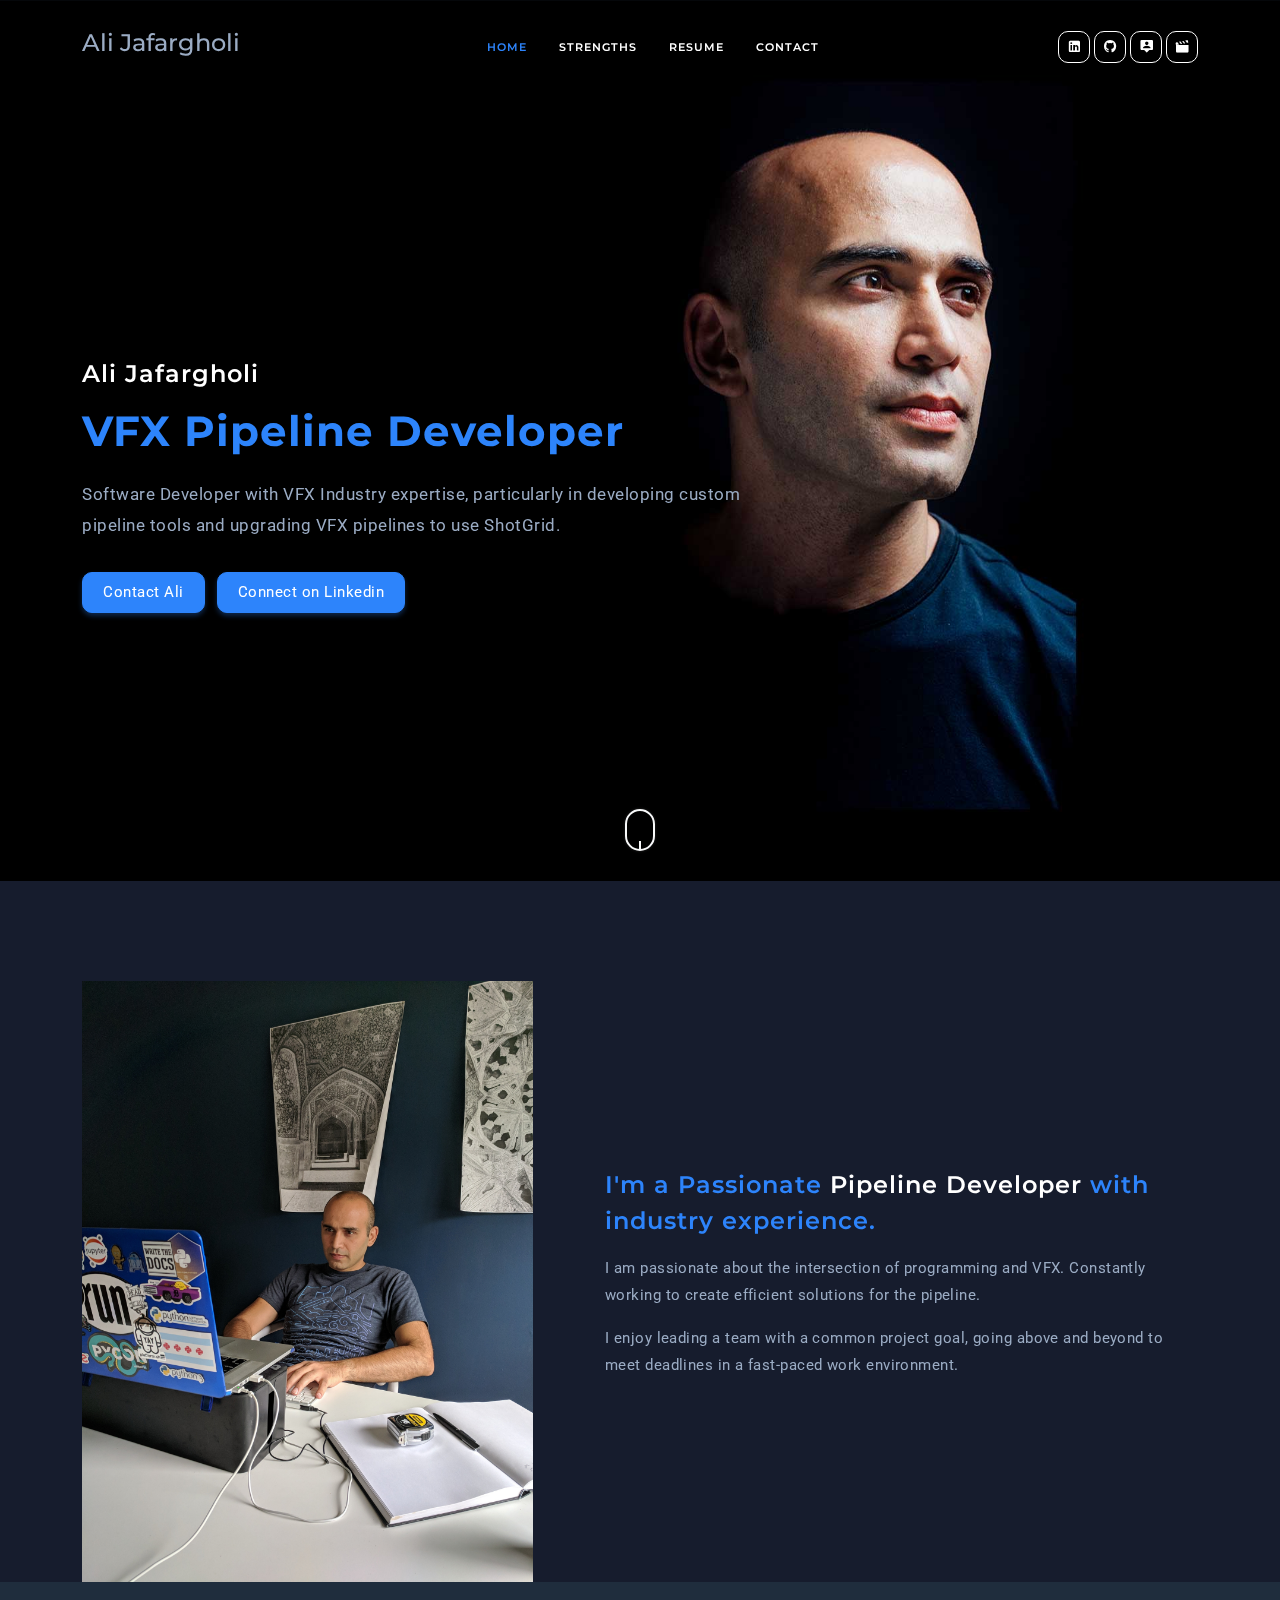
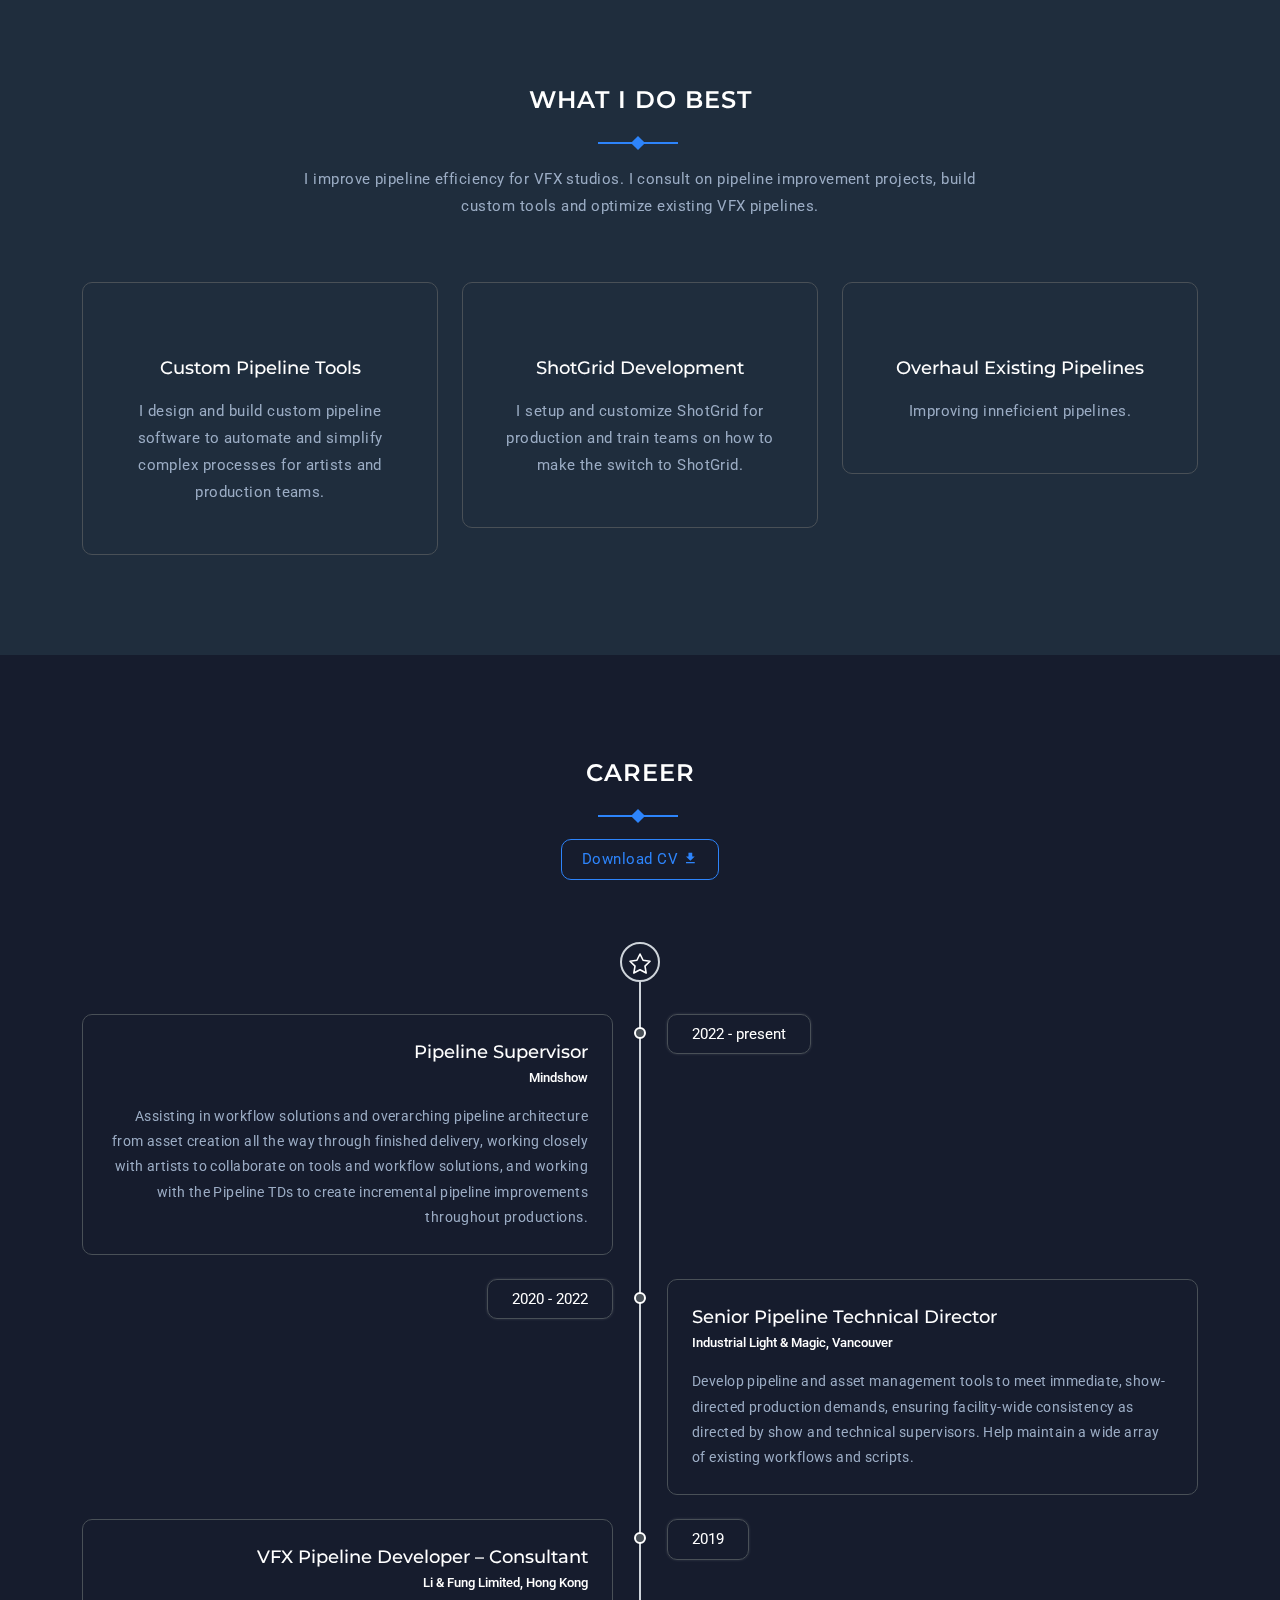
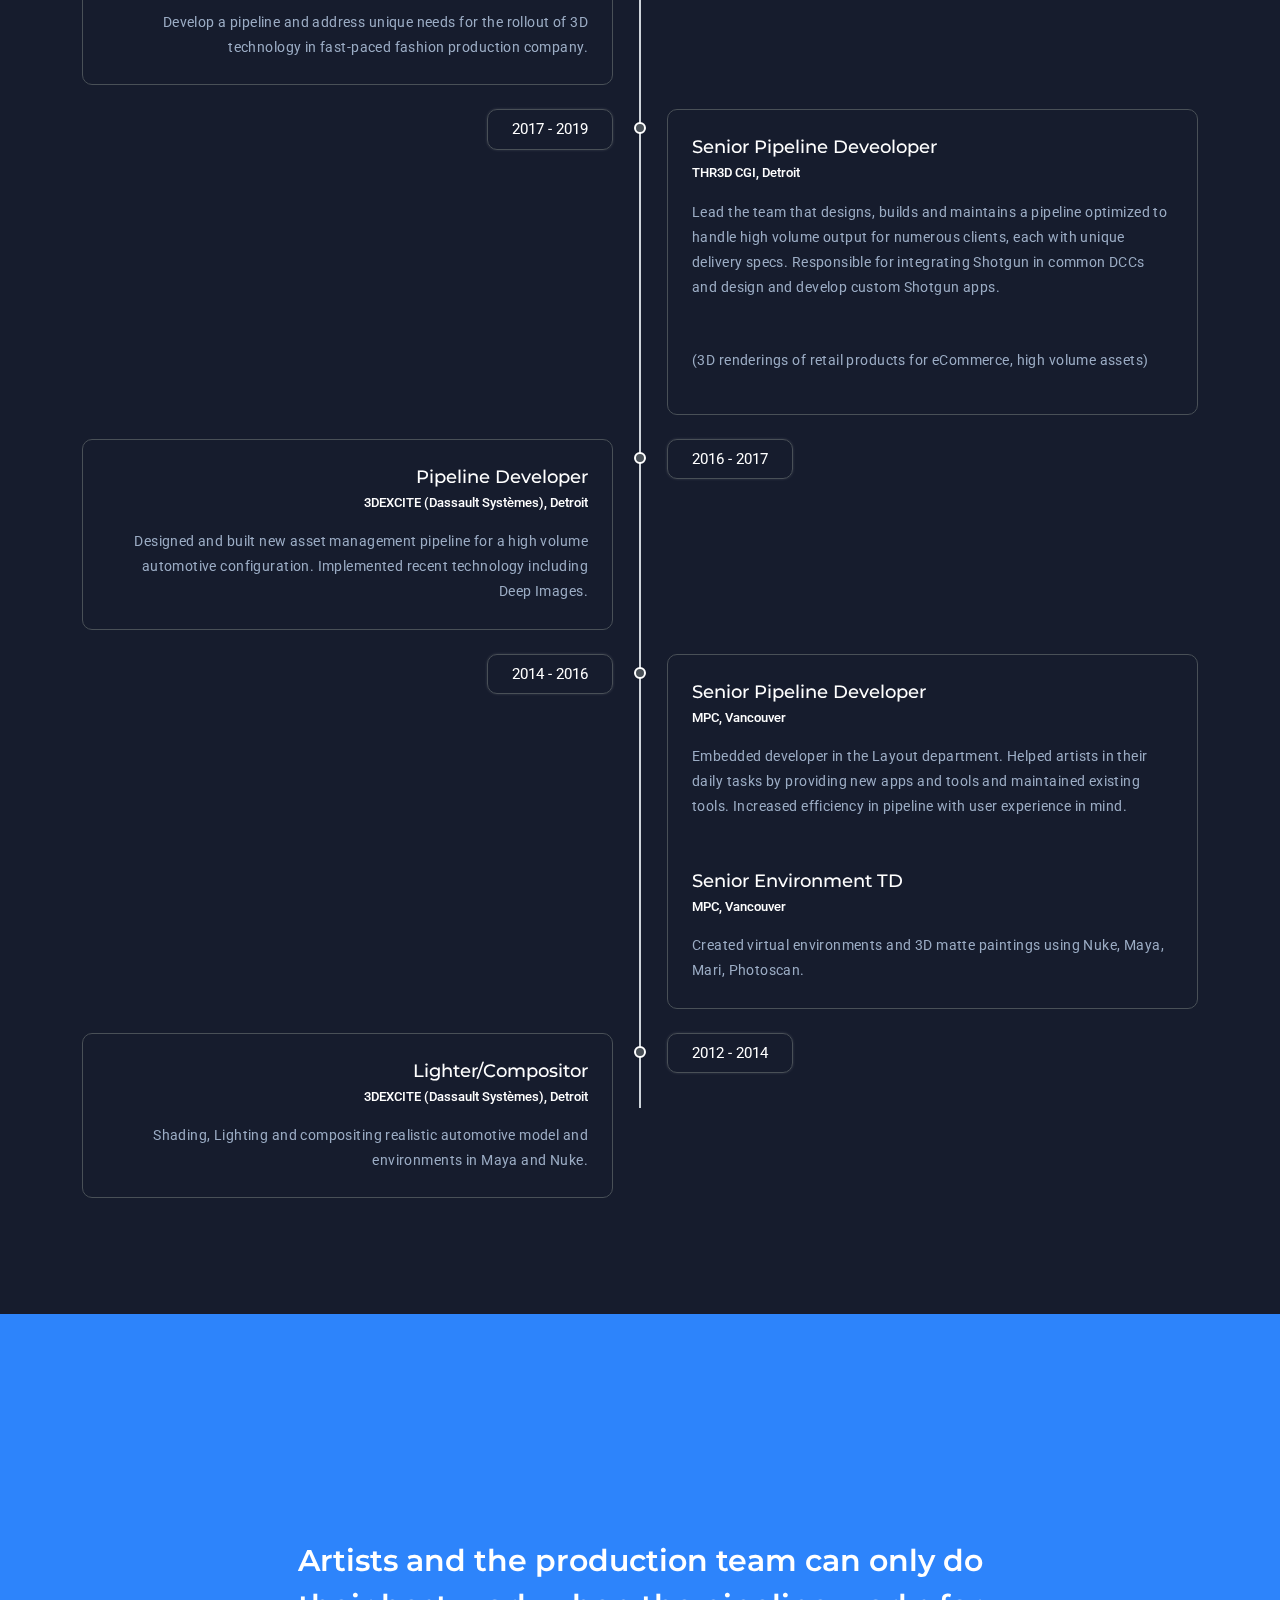
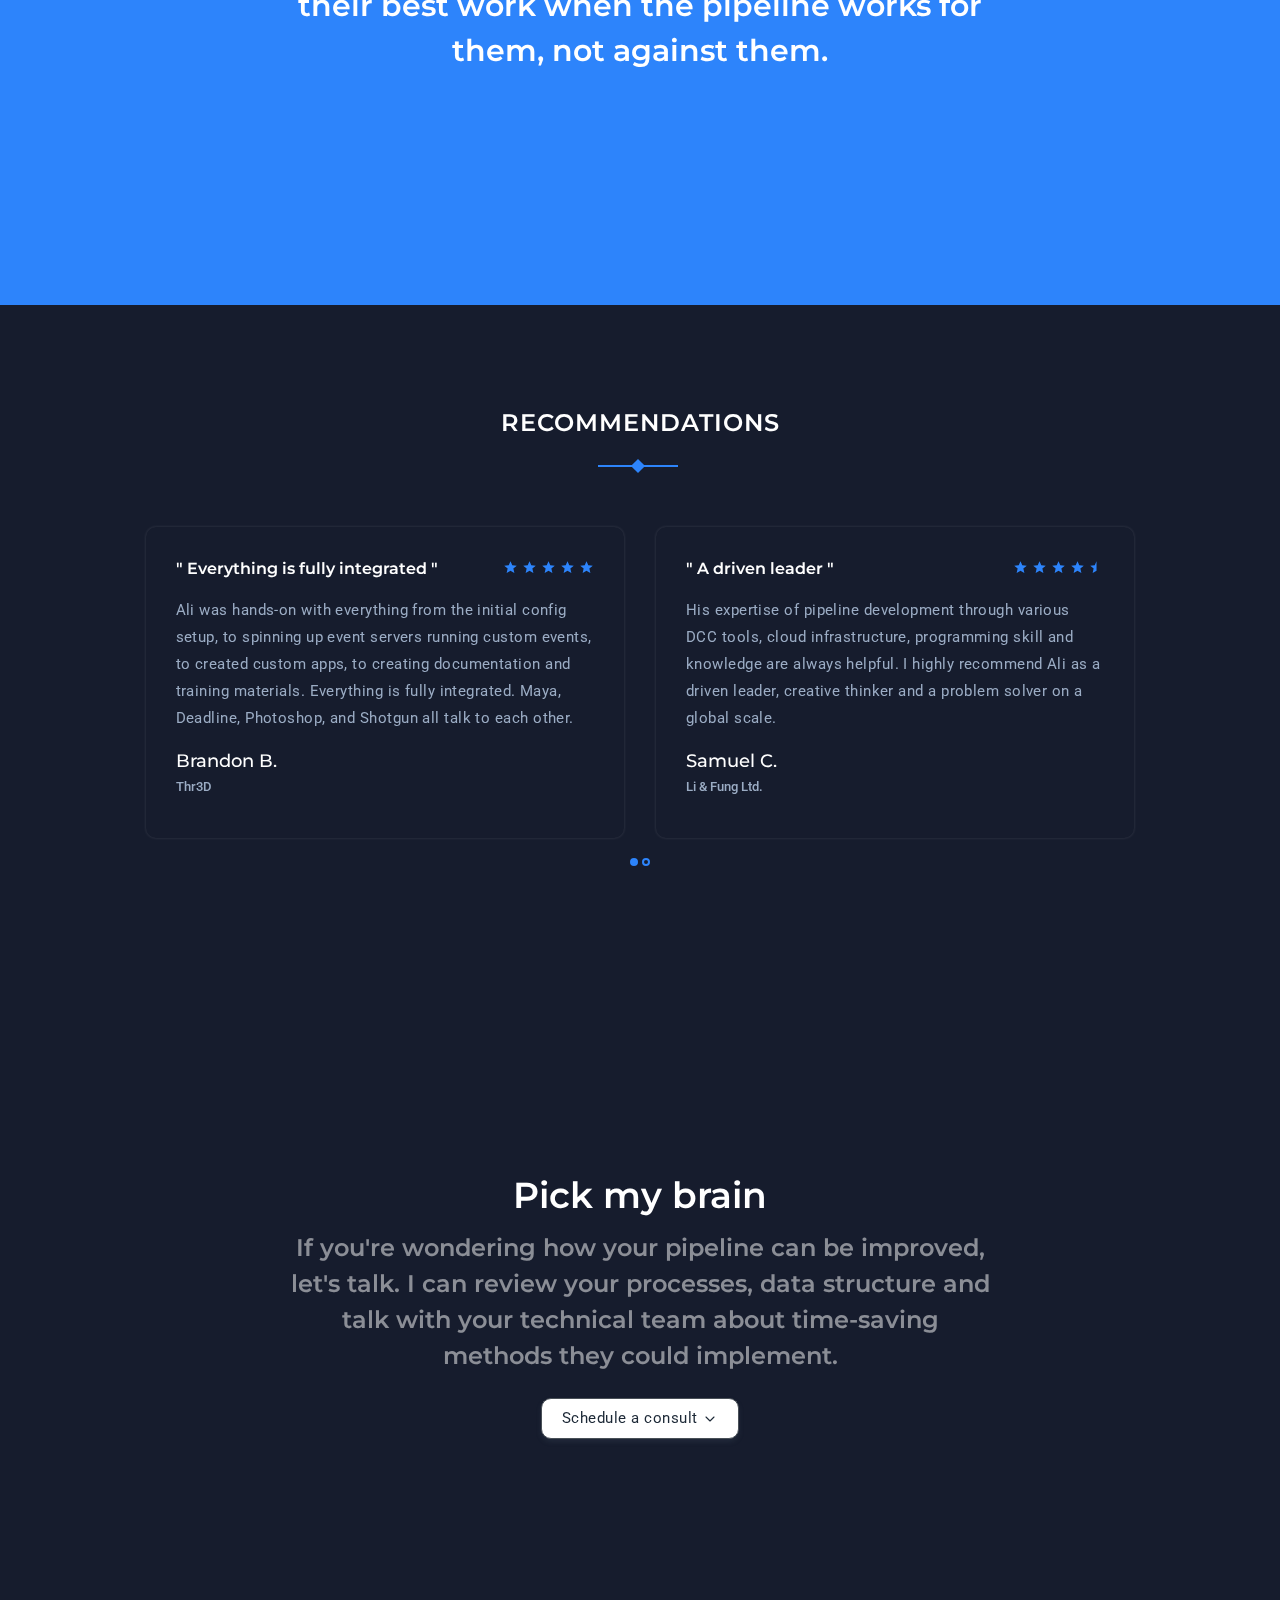
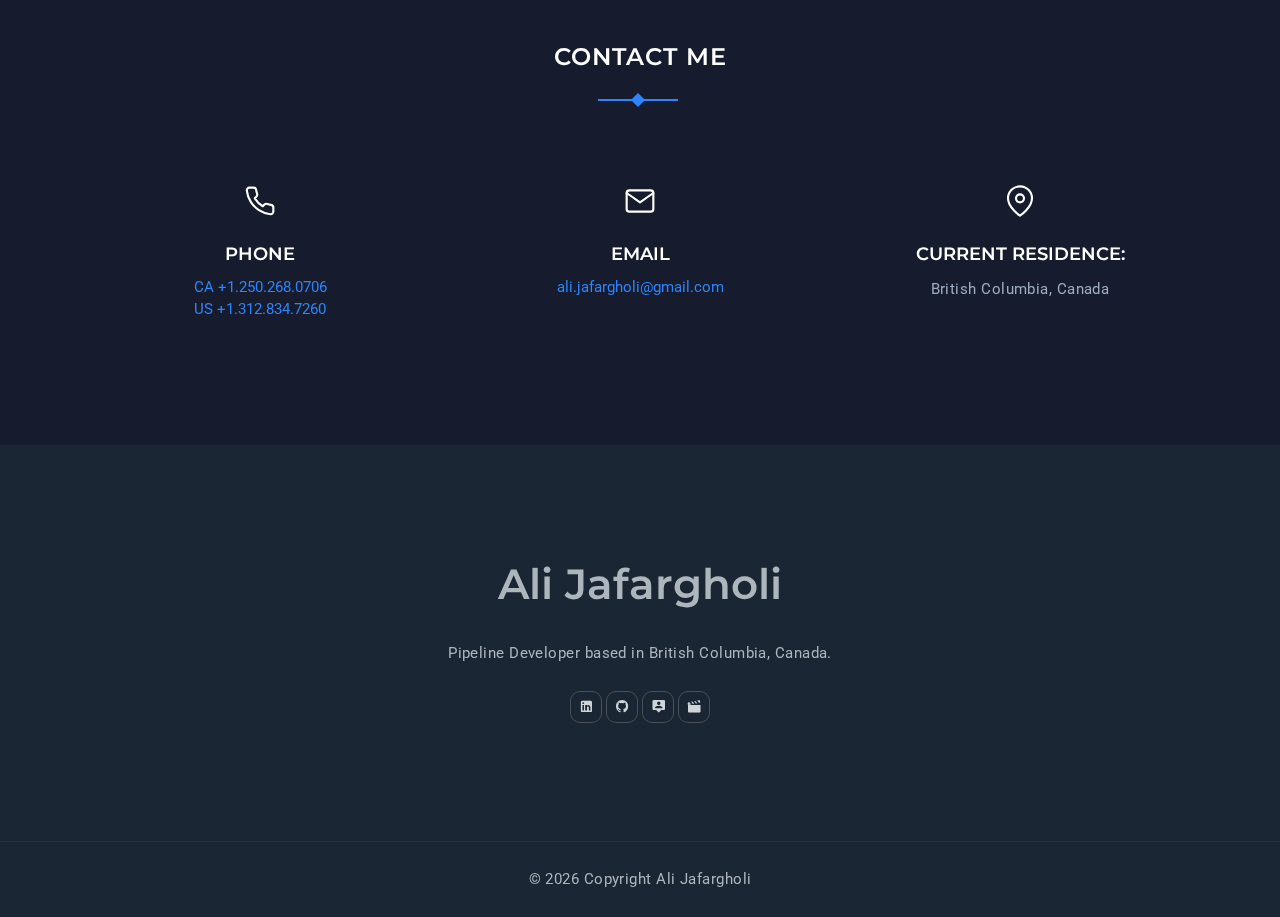
<file: index.html>
<!DOCTYPE html>
<html lang="en" xmlns="http://www.w3.org/1999/html">

    <head>
        <meta charset="utf-8" />
        <title>Ali Jafargholi - VFX Pipeline Developer</title>
        <meta name="viewport" content="width=device-width, initial-scale=1.0">
        <meta name="description" content="Software developer for CG pipeline based in Vancouver, BC, Canada" />
        <meta name="keywords" content="VFX, FX, VFX TD, Technical Director, software developer for film production" />
        <meta content="Shreethemes" name="author" />
        <!-- favicon -->
        <link rel="shortcut icon" href="images/favicon.ico">
        <!-- Bootstrap -->
        <link href="css/bootstrap.min.css" rel="stylesheet" type="text/css" />
        <!-- tobii css -->
        <link href="css/tobii.min.css" rel="stylesheet" type="text/css" />
        <!-- Icon -->
        <link href="css/materialdesignicons.min.css" rel="stylesheet" type="text/css" />

        <!-- SLICK SLIDER -->
        <link rel="stylesheet" href="css/tiny-slider.css"/>
        <!-- Custom Css -->
        <link href="css/style-dark-ali.css" rel="stylesheet" type="text/css" id="theme-opt" />
    <link href="css/colors/blue.css" rel="stylesheet" id="color-opt">

    </head>

    <body data-bs-spy="scroll" data-bs-target="#navbar-navlist" data-bs-offset="20">
        <!-- Loader -->
        <!-- <div id="preloader">
            <div id="status">
                <div class="logo">
                    <img src="images/logo.png" height="20" class="d-block mx-auto" alt="">
                </div>
                <div class="spinner">
                    <div class="bounce1"></div>
                    <div class="bounce2"></div>
                    <div class="bounce3"></div>
                </div>
            </div>
        </div> -->
        <!-- Loader -->

        <!-- Navbar Start -->
        <nav id="navbar" class="navbar navbar-expand-lg fixed-top navbar-custom navbar-light sticky">
    		<div class="container">
                <a class="navbar-brand" href="index.html">
                  <h1 class="title-heating subtitle text-muted small" style="font-size: 24px!important;">Ali Jafargholi</h1>
                </a>
                <button class="navbar-toggler" type="button" data-bs-toggle="collapse" data-bs-target="#navbarCollapse" aria-controls="navbarCollapse" aria-expanded="false" aria-label="Toggle navigation">
                    <span data-feather="menu" class="fea icon-md"></span>
                </button><!--end button-->

                <div class="collapse navbar-collapse" id="navbarCollapse">
                    <ul id="navbar-navlist" class="navbar-nav navbar-nav-link mx-auto">
                        <li class="nav-item">
                            <a class="nav-link active" href="#home">Home</a>
                        </li><!--end nav item-->
                        <li class="nav-item">
                            <a class="nav-link" href="#strengths">Strengths</a>
                        </li><!--end nav item-->
                        <li class="nav-item">
                            <a class="nav-link" href="#resume">Resume</a>
                        </li><!--end nav item-->
                        <li class="nav-item">
                            <a class="nav-link" href="#contact">Contact</a>
                        </li><!--end nav item-->
                    </ul>

                    <ul class="list-unstyled mb-0 mt-2 mt-sm-0 social-icon">
                        <li class="list-inline-item"><a href="https://www.linkedin.com/in/alijafargholi/"><i class="mdi mdi-linkedin"></i></a></li>
                        <li class="list-inline-item"><a href="https://github.com/alijafargholi"><i class="mdi mdi-github"></i></a></li>
                        <li class="list-inline-item"><a href="https://servicesmarketplace.autodesk.com/provider/public/ali-jafargholi"><i class="mdi mdi-tooltip-account"></i></a></li>
                        <li class="list-inline-item"><a href="https://www.imdb.com/name/nm5109803/"><i class="mdi mdi-movie-open"></i></a></li>

                    </ul>
                </div>
            </div><!--end container-->
		</nav><!--end navbar-->
        <!-- Navbar End -->

        <!-- HOME START-->
        <section class="bg-home bg-light d-table w-100" style="background:url('images/home/01-ali.jpg') center center" data-jarallax='{"speed": 0.5}' id="home">
            <div class="container">
                <div class="row mt-5 align-items-center">
                    <div class="col-lg-12">
                        <div class="title-heading mt-5">
                            <h4 class="sub-title">Ali Jafargholi</h4>
                            <h1 class="heading text-primary mb-3">VFX Pipeline Developer</h1>
                            <p class="para-desc text-muted">Software Developer with VFX Industry expertise, particularly in developing custom pipeline tools and upgrading VFX pipelines to use ShotGrid.</p>
                            <div class="mt-4 pt-2">
                                <a href="#contact" class="btn btn-primary rounded mb-2 me-2">Contact Ali</a>
                                <a href="https://www.linkedin.com/in/alijafargholi/" class="btn btn-primary rounded mb-2 me-2">Connect on Linkedin</a>
                            </div>
                        </div>
                    </div><!--end col-->
                </div><!--end row-->
            </div><!--end container-->
            <a href="#about" data-scroll-nav="1" class="mouse-icon rounded-pill bg-transparent mouse-down">
                <span class="wheel position-relative d-block mover"></span>
            </a>
        </section><!--end section-->
        <!-- HOME END-->

        <!-- About Start -->
        <section class="section pb-3" id="about">
            <div class="container">
                <div class="row align-items-center">
                    <div class="col-lg-5 col-md-5">
                            <img src="images/IMG_20180722_123741.jpg" class="img-fluid mx-auto d-block position-relative" alt="">
                    </div><!--end col-->

                    <div class="col-lg-7 col-md-7 mt-4 pt-2 mt-sm-0 pt-sm-0">
                        <div class="section-title mb-0 ms-lg-5 ms-md-3">
                            <h4 class="title text-primary mb-3">I'm a Passionate <span class="text-dark">Pipeline Developer</span> with industry experience.</h4>
                            <p class="text-muted">I am passionate about the intersection of programming and VFX. Constantly working to create efficient solutions for the pipeline.</p>
                            <p class="text-muted">I enjoy leading a team with a common project goal, going above and beyond to meet deadlines in a fast-paced work environment.</p>
                        </div>
                    </div><!--end col-->
                </div><!--end row-->
            </div><!--end container-->


        <!-- Services Start -->
        <section class="section bg-light" id="strengths">
            <div class="container">
                <div class="row justify-content-center">
                    <div class="col-12 text-center">
                        <div class="section-title">
                            <h4 class="title title-line text-uppercase mb-4 pb-4">What I Do Best</h4>
                            <p class="text-muted mx-auto para-desc mb-0">I improve pipeline efficiency for VFX studios. I consult on pipeline improvement projects, build custom tools and optimize existing VFX pipelines.</p>
                        </div>
                    </div><!--end col-->
                </div><!--end row-->

                <div class="row">
                    <div class="col-lg-4 col-md-6 col-12 mt-4 pt-2">
                        <div class="service-wrapper rounded position-relative text-center border border-footer p-4 pt-5 pb-5">

                            <div class="content mt-4">
                                <h5 class="title">Custom Pipeline Tools</h5>
                                <p class="text-muted mt-3 mb-0">I design and build custom pipeline software to automate and simplify complex processes for artists and production teams.</p>
                            </div>

                        </div>
                    </div><!--end col-->

                    <div class="col-lg-4 col-md-6 col-12 mt-4 pt-2">
                        <div class="service-wrapper rounded position-relative text-center border border-footer p-4 pt-5 pb-5">

                            <div class="content mt-4">
                                <h5 class="title">ShotGrid Development</h5>
                                <p class="text-muted mt-3 mb-0">I setup and customize ShotGrid for production and train teams on how to make the switch to ShotGrid. </p>
                            </div>

                        </div>
                    </div><!--end col-->

                    <div class="col-lg-4 col-md-6 col-12 mt-4 pt-2">
                        <div class="service-wrapper rounded position-relative text-center border border-footer p-4 pt-5 pb-5">

                            <div class="content mt-4">
                                <h5 class="title">Overhaul Existing Pipelines</h5>
                                <p class="text-muted mt-3 mb-0">Improving inneficient pipelines.</p>
                            </div>

                        </div>
                    </div><!--end col-->
                </div><!--end row-->

        </section>
        <!-- Services End -->

        <!-- Resume Start -->
        <section class="section" id="resume">
            <div class="container">
                <div class="row justify-content-center">
                    <div class="col-12 text-center">
                        <div class="section-title">
                            <h4 class="title title-line text-uppercase mb-4 pb-4">Career</h4>
                            <p class="text-muted mx-auto para-desc mb-0"> <a href="ali_jafargholi_resume.pdf" class="btn btn-outline-primary rounded mb-2">Download CV <i class="mdi mdi-download"></i></a></p>
                        </div>
                    </div><!--end col-->
                </div><!--end row-->

                <div class="row">
                    <div class="col-12">
                        <div class="main-icon rounded-pill text-center mt-4 pt-2">
                            <i data-feather="star" class="fea icon-md-sm"></i>
                        </div>
                        <div class="timeline-page pt-2 position-relative">

                            <div class="timeline-item mt-4">
                                <div class="row">
                                    <div class="col-lg-6 col-md-6 col-sm-6 order-sm-1 order-2">
                                        <div class="event event-description-left rounded p-4 border float-start text-end">
                                            <h5 class="title mb-0 text-capitalize">Pipeline Supervisor</h5>
                                            <small class="company">Mindshow</small>
                                            <p class="timeline-subtitle mt-3 mb-0 text-muted">Assisting in workflow solutions and overarching pipeline architecture from asset creation all the way through finished delivery, working closely with artists to collaborate on tools and workflow solutions, and working with the Pipeline TDs to create incremental pipeline improvements throughout productions.</p>
                                        </div>
                                    </div><!--end col-->
                                    <div class="col-lg-6 col-md-6 col-sm-6 order-sm-2 order-1">
                                        <div class="duration duration-right rounded border p-2 ps-4 pe-4 position-relative shadow text-start">2022 - present</div>
                                    </div><!--end col-->
                                </div><!--end row-->
                            </div><!--end timeline item-->

                            <div class="timeline-item mt-4">
                                <div class="row">
                                    <div class="col-lg-6 col-md-6 col-sm-6">
                                        <div class="duration date-label-left border rounded p-2 ps-4 pe-4 position-relative shadow text-start">2020 - 2022</div>
                                    </div><!--end col-->
                                    <div class="col-lg-6 col-md-6 col-sm-6">
                                        <div class="event event-description-right rounded p-4 border float-start text-start">
                                            <h5 class="title mb-0 text-capitalize">Senior Pipeline Technical Director</h5>
                                            <small class="company">Industrial Light & Magic, Vancouver</small>
                                            <p class="timeline-subtitle mt-3 mb-0 text-muted">Develop pipeline and asset management tools to meet immediate, show-directed production demands, ensuring facility-wide consistency as directed by show and technical supervisors. Help maintain a wide array of existing workflows and scripts.</p>
                                        </div>
                                    </div><!--end col-->
                                </div><!--end row-->
                            </div><!--end timeline item-->

                            <div class="timeline-item mt-4">
                                <div class="row">
                                    <div class="col-lg-6 col-md-6 col-sm-6 order-sm-1 order-2">
                                        <div class="event event-description-left rounded p-4 border float-start text-end">
                                            <h5 class="title mb-0 text-capitalize">VFX Pipeline Developer – Consultant</h5>
                                            <small class="company">Li & Fung Limited, Hong Kong</small>
                                            <p class="timeline-subtitle mt-3 mb-0 text-muted">Develop a pipeline and address unique needs for the rollout of 3D technology in fast-paced fashion production company.</p>
                                        </div>
                                    </div><!--end col-->
                                    <div class="col-lg-6 col-md-6 col-sm-6 order-sm-2 order-1">
                                        <div class="duration duration-right rounded border p-2 ps-4 pe-4 position-relative shadow text-start">2019</div>
                                    </div><!--end col-->
                                </div><!--end row-->
                            </div><!--end timeline item-->

                            <div class="timeline-item mt-4">
                                <div class="row">
                                    <div class="col-lg-6 col-md-6 col-sm-6">
                                        <div class="duration date-label-left border rounded p-2 ps-4 pe-4 position-relative shadow text-start"> 2017 - 2019</div>
                                    </div><!--end col-->
                                    <div class="col-lg-6 col-md-6 col-sm-6">
                                        <div class="event event-description-right rounded p-4 border float-start text-start">
                                            <h5 class="title mb-0 text-capitalize">Senior Pipeline Deveoloper</h5>
                                            <small class="company">THR3D CGI, Detroit</small>
                                            <p class="timeline-subtitle mt-3 mb-0 text-muted">Lead the team that designs, builds and maintains a pipeline optimized to handle high volume output for numerous clients, each with unique delivery specs. Responsible for integrating Shotgun in common DCCs and design and develop custom Shotgun apps.</p>
                                            <p class="timeline-subtitle text-muted mt-5">(3D renderings of retail products for eCommerce, high volume assets) </p>
                                        </div>
                                    </div><!--end col-->
                                </div><!--end row-->
                            </div><!--end timeline item-->

                            <div class="timeline-item mt-4">
                                <div class="row">
                                    <div class="col-lg-6 col-md-6 col-sm-6 order-sm-1 order-2">
                                        <div class="event event-description-left rounded p-4 border float-start text-end">
                                            <h5 class="title mb-0 text-capitalize">Pipeline Developer</h5>
                                            <small class="company">3DEXCITE (Dassault Systèmes), Detroit</small>
                                            <p class="timeline-subtitle mt-3 mb-0 text-muted">Designed and built new asset management pipeline for a high volume automotive configuration. Implemented recent technology including Deep Images.</p>
                                        </div>
                                    </div><!--end col-->
                                    <div class="col-lg-6 col-md-6 col-sm-6 order-sm-2 order-1">
                                        <div class="duration duration-right rounded border p-2 ps-4 pe-4 position-relative shadow text-start">2016 - 2017</div>
                                    </div><!--end col-->
                                </div><!--end row-->
                            </div><!--end timeline item-->

                            <div class="timeline-item mt-4">
                                <div class="row">
                                    <div class="col-lg-6 col-md-6 col-sm-6">
                                        <div class="duration date-label-left border rounded p-2 ps-4 pe-4 position-relative shadow text-start"> 2014 - 2016</div>
                                    </div><!--end col-->
                                    <div class="col-lg-6 col-md-6 col-sm-6">
                                        <div class="event event-description-right rounded p-4 border float-start text-start">
                                            <h5 class="title mb-0 text-capitalize">Senior Pipeline Developer</h5>
                                            <small class="company">MPC, Vancouver</small>
                                            <p class="timeline-subtitle mt-3 mb-0 text-muted">Embedded developer in the Layout department. Helped artists in their daily tasks by providing new apps and tools and maintained existing tools. Increased efficiency in pipeline with user experience in mind.</p>
                                            <h5 class="title mb-0 mt-5 text-capitalize">Senior Environment TD</h5>
                                            <small class="company">MPC, Vancouver</small>
                                            <p class="timeline-subtitle mt-3 mb-0 text-muted">Created virtual environments and 3D matte paintings using Nuke, Maya, Mari, Photoscan.</p>

                                        </div>
                                    </div><!--end col-->
                                </div><!--end row-->
                            </div><!--end timeline item-->

                                                    <div class="timeline-item mt-4">
                                <div class="row">
                                    <div class="col-lg-6 col-md-6 col-sm-6 order-sm-1 order-2">
                                        <div class="event event-description-left rounded p-4 border float-start text-end">
                                            <h5 class="title mb-0 text-capitalize">Lighter/Compositor</h5>
                                            <small class="company">3DEXCITE (Dassault Systèmes), Detroit</small>
                                            <p class="timeline-subtitle mt-3 mb-0 text-muted">Shading, Lighting and compositing realistic automotive model and environments in Maya and Nuke.</p>
                                        </div>
                                    </div><!--end col-->
                                    <div class="col-lg-6 col-md-6 col-sm-6 order-sm-2 order-1">
                                        <div class="duration duration-right rounded border p-2 ps-4 pe-4 position-relative shadow text-start">2012 - 2014</div>
                                    </div><!--end col-->
                                </div><!--end row-->
                            </div><!--end timeline item-->

                        </div><!--end timeline page-->
                        <!-- TIMELINE END -->
                    </div><!--end col-->
                </div><!--end row-->
            </div><!--end container-->
        </section><!--end section-->
        <!-- Skill End -->

        <!-- Projects End -->

      </section>

<section class="section bg-primary">
        <div class="container-fluid">
            <div class="mt-4 mb-4" >
                <div class="container">
                    <div class="row justify-content-center">
                        <div class="col-12 text-center">
                          <div class="section">
                              <h3 class="mx-auto para-desc mb-8">Artists and the production team can only do their best work when the pipeline works for them, not against them.</h3>
                          </div>
                        </div><!--end col-->
                    </div><!--end row-->
                </div><!--end container-->
            </div><!--end div-->
        </div><!--end container fluid-->
    </section><!--end section-->


        <!-- Testimonial Start -->
        <section class="cta-full">
            <div class="container-fluid">
                <div class="row position-relative">
                    <div class="col-lg-12 order-2">
                        <div class="cta-full-img-box">
                            <div class="row justify-content-center">
                                <div class="col-12 text-center">
                                    <div class="section-title">
                                        <h4 class="title title-line text-uppercase mb-4 pb-4">Recommendations</h4>
                                    </div>
                                </div><!--end col-->
                            </div><!--end row-->

                            <div class="row">
                                <div class="col-12">
                                    <div class="client-review-slider">
                                        <div class="tiny-slide">
                                            <div class="client-review rounded shadow m-2">
                                                <div class="review-star">
                                                    <ul class="list-unstyled float-end mb-0">
                                                        <li class="list-inline-item text-primary"><i class="mdi mdi-star"></i></li>
                                                        <li class="list-inline-item text-primary"><i class="mdi mdi-star"></i></li>
                                                        <li class="list-inline-item text-primary"><i class="mdi mdi-star"></i></li>
                                                        <li class="list-inline-item text-primary"><i class="mdi mdi-star"></i></li>
                                                        <li class="list-inline-item text-primary"><i class="mdi mdi-star"></i></li>
                                                    </ul>

                                                    <div class="review-base">
                                                        <h6 class="title">" Everything is fully integrated "</h6>
                                                    </div>
                                                </div><!--end review star-->

                                                <p class="text-muted review-para font-italic mt-3 mb-3">Ali was hands-on with everything from the initial config setup, to spinning up event servers running custom events, to created custom apps, to creating documentation and training materials. Everything is fully integrated. Maya, Deadline, Photoshop, and Shotgun all talk to each other.</p>
                                                <div class="reviewer d-flex align-items-center">
                                                    <div class="content">
                                                        <h5 class="name mb-0">Brandon B.</h5>
                                                        <small class="designation text-muted">Thr3D</small>
                                                    </div>
                                                </div><!--end reviewer-->
                                            </div><!--end client review-->
                                        </div>
                                        <!--End Client-->

                                        <!--Start Client-->
                                        <div class="tiny-slide">
                                            <div class="client-review rounded shadow m-2">
                                                <div class="review-star">
                                                    <ul class="list-unstyled float-end mb-0">
                                                        <li class="list-inline-item text-primary"><i class="mdi mdi-star"></i></li>
                                                        <li class="list-inline-item text-primary"><i class="mdi mdi-star"></i></li>
                                                        <li class="list-inline-item text-primary"><i class="mdi mdi-star"></i></li>
                                                        <li class="list-inline-item text-primary"><i class="mdi mdi-star"></i></li>
                                                        <li class="list-inline-item text-primary"><i class="mdi mdi-star-half"></i></li>
                                                    </ul>

                                                    <div class="review-base">
                                                        <h6 class="title">" A driven leader "</h6>
                                                    </div>
                                                </div><!--end review star-->

                                                <p class="text-muted review-para font-italic mt-3 mb-3">His expertise of pipeline development through various DCC tools, cloud infrastructure, programming skill and knowledge are always helpful. I highly recommend Ali as a driven leader, creative thinker and a problem solver on a global scale.</p>
                                                <div class="reviewer d-flex align-items-center">
                                                    <div class="content">
                                                        <h5 class="name mb-0">Samuel C.</h5>
                                                        <small class="designation text-muted">Li & Fung Ltd.</small>
                                                    </div>
                                                </div><!--end reviewer-->
                                            </div><!--end client review-->
                                        </div>
                                        <!--End Client-->

                                        <!--Start Client-->
                                        <div class="tiny-slide">
                                            <div class="client-review rounded shadow m-2">
                                                <div class="review-star">
                                                    <ul class="list-unstyled float-end mb-0">
                                                        <li class="list-inline-item text-primary"><i class="mdi mdi-star"></i></li>
                                                        <li class="list-inline-item text-primary"><i class="mdi mdi-star"></i></li>
                                                        <li class="list-inline-item text-primary"><i class="mdi mdi-star"></i></li>
                                                        <li class="list-inline-item text-primary"><i class="mdi mdi-star"></i></li>
                                                        <li class="list-inline-item text-primary"><i class="mdi mdi-star"></i></li>
                                                    </ul>

                                                    <div class="review-base">
                                                        <h6 class="title">" Eagerly embraces every challenge "</h6>
                                                    </div>
                                                </div><!--end review star-->

                                                <p class="text-muted review-para font-italic mt-3 mb-3">Ali was with us for 2 years full-time, and we continue to leverage him as a contractor whenever possible. Anyone that's worked with him knows that his devotion is second to none and that he eagerly embraces every challenge.</p>
                                                <div class="reviewer d-flex align-items-center">
                                                    <div class="content">
                                                        <h5 class="name mb-0">Brandon B.</h5>
                                                        <small class="designation text-muted">Thr3D</small>
                                                    </div>
                                                </div><!--end reviewer-->
                                            </div><!--end client review-->
                                        </div>
                                        <!--End Client-->

                                        <!--Start Client-->
                                        <div class="tiny-slide">
                                            <div class="client-review rounded shadow m-2">
                                                <div class="review-star">
                                                    <ul class="list-unstyled float-end mb-0">
                                                        <li class="list-inline-item text-primary"><i class="mdi mdi-star"></i></li>
                                                        <li class="list-inline-item text-primary"><i class="mdi mdi-star"></i></li>
                                                        <li class="list-inline-item text-primary"><i class="mdi mdi-star"></i></li>
                                                        <li class="list-inline-item text-primary"><i class="mdi mdi-star"></i></li>
                                                        <li class="list-inline-item text-primary"><i class="mdi mdi-star"></i></li>
                                                    </ul>

                                                    <div class="review-base">
                                                        <h6 class="title">" loves to solve problems "</h6>
                                                    </div>
                                                </div><!--end review star-->

                                                <p class="text-muted review-para font-italic mt-3 mb-3">Ali is a multi-talented individual who loves to solve problems. His positive attitude and zen like focus are contagious in a good way.</p>
                                                <div class="reviewer d-flex align-items-center">
                                                    <div class="content">
                                                        <h5 class="name mb-0">Jacob Elkins</h5>
                                                        <small class="designation text-muted">3DEXCITE</small>
                                                    </div>
                                                </div><!--end reviewer-->
                                            </div><!--end client review-->
                                        </div>
                                        <!--End Client-->


                                        </div>
                                    </div>
                                </div><!--end col-->
                            </div><!--end row-->
                        </div> <!-- end about detail -->
                    </div> <!-- end col -->

                </div><!--end row-->
            </div><!--end container fluid-->
        </section><!--end section-->
        <!-- Testimonial End -->

        <section class="section pb-60" style="background: url('images/ali-mudge-island-bc.jpg') center center;" data-jarallax='{"speed": 0.5}' id="contact">
        <div class="container mt-100 mt-60" >
            <div class="row justify-content-center">
                <div class="col-12 text-center">


                      <h2 class="text-light title-dark">Pick my brain</h2>
                      <h4 class="text-white-50 mx-auto mt-40 para-desc">If you're wondering how your pipeline can be improved, let's talk. I can review your processes, data structure and talk with your technical team about time-saving methods they could implement.</h4>
                      <div class="mt-4">
                          <a href="https://calendly.com/ali-jafargholi/30-min-shotgrid-consultation?month=2022-05" class="btn btn-dark mouse-down">Schedule a consult <i data-feather="chevron-down" class="fea icon-sm"></i></a>
                      </div>


                </div><!--end col-->
            </div>
        </div><!--end container-->

      </section>


        <!-- Contact Start -->
        <section class="section pb-60">

          <div class="container">

            <div class="row justify-content-center">
                <div class="col-12 text-center">
                    <div class="section-title">
                        <h4 class="title title-line text-uppercase mb-4 pb-4">Contact Me</h4>
                    </div>
                </div><!--end col-->
            </div><!--end row-->



          </div><!--end container-->


            <div class="container">


                <div class="row">
                    <div class="col-md-4 mt-4 pt-2">
                        <div class="contact-detail text-center">
                            <div class="icon">
                                <i data-feather="phone" class="fea icon-md"></i>
                            </div>
                            <div class="content mt-4 mb-4 ">
                                <h5 class="title text-uppercase">Phone</h5>
                                <a href="tel:+152534-468-854" class="text-primary">CA +1.250.268.0706</a><br>
                                <a href="tel:+152534-468-854" class="text-primary">US +1.312.834.7260</a>
                            </div>
                        </div>
                    </div><!--end col-->

                    <div class="col-md-4 mt-4 pt-2">
                        <div class="contact-detail text-center">
                            <div class="icon">
                                <i data-feather="mail" class="fea icon-md"></i>
                            </div>
                            <div class="content mt-4 mb-4 ">
                                <h5 class="title text-uppercase">Email</h5>
                                <a href="mailto:ali.jafargholi@gmail.com" class="text-primary">ali.jafargholi@gmail.com</a>
                            </div>
                        </div>
                    </div><!--end col-->

                    <div class="col-md-4 mt-4 pt-2">
                        <div class="contact-detail text-center">
                            <div class="icon">
                                <i data-feather="map-pin" class="fea icon-md"></i>
                            </div>
                            <div class="content mt-4 mb-4 ">
                                <h5 class="title text-uppercase">Current residence:</h5>
                                <p class="text-muted">British Columbia, Canada</p>
                            </div>
                        </div>
                    </div><!--end col-->
                </div><!--end row-->
            </div><!--end container-->
          </section>
        <!-- Contact End -->

        <!-- Footer Start -->
        <footer class="footer bg-footer">
            <div class="container">
                <div class="row justify-content-center">
                    <div class="col-12 py-lg-5">
                        <div class="footer-py-60 text-center">
                            <h1>Ali Jafargholi</h1>
                            <p class="mt-4 para-desc mx-auto">Pipeline Developer based in British Columbia, Canada.</p>
                            <ul class="list-unstyled mb-0 mt-4 social-icon">
                                <li class="list-inline-item"><a href="https://www.linkedin.com/in/alijafargholi/"><i class="mdi mdi-linkedin"></i></a></li>
                                <li class="list-inline-item"><a href="https://github.com/alijafargholi"><i class="mdi mdi-github"></i></a></li>
                                <li class="list-inline-item"><a href="https://servicesmarketplace.autodesk.com/provider/public/ali-jafargholi"><i class="mdi mdi-tooltip-account"></i></a></li>
                                <li class="list-inline-item"><a href="https://www.imdb.com/name/nm5109803/"><i class="mdi mdi-movie-open"></i></a></li>
        
                            
                            </ul>
                        </div>
                    </div><!--end col-->
                </div><!--end row-->
            </div><!--end container-->

            <div class="footer-bar bg-footer py-4">
                <div class="container text-center">
                    <div class="row justify-content-center">
                        <div class="col-12">
                            <div class="text-center">
                                <p class="mb-0">© <script>document.write(new Date().getFullYear())</script> Copyright Ali Jafargholi</p>
                            </div>
                        </div><!--end col-->
                    </div><!--end row-->
                </div><!--end container-->
            </div>
        </footer><!--end footer-->
        <!-- Footer End -->

        <!-- Back to top -->
        <a href="#" class="back-to-top rounded text-center" id="back-to-top">
            <i class="mdi mdi-chevron-up d-block"> </i>
        </a>
        <!-- Back to top -->


        <!-- javascript -->
        <script src="js/bootstrap.bundle.min.js"></script>
        <!-- SLIDER -->
        <script src="js/tiny-slider.js "></script>
        <script src="js/tiny-slider-init.js "></script>
        <!-- shuffle and tobii js -->
        <script src="js/shuffle.min.js"></script>
        <script src="js/tobii.min.js"></script>
        <!-- Contact -->
        <script src="js/contact.js"></script>
        <!-- Counter -->
        <script src="js/counter.init.js"></script>
        <!-- Feather icon -->
        <script src="js/feather.min.js"></script>
        <!-- Parallax -->
        <script src="js/parallax.js"></script>
        <!-- Main Js -->
        <script src="js/app.js"></script>
    </body>

</html>
</file>
<file: css/tiny-slider.css>
.tns-outer{padding:0 !important}.tns-outer [hidden]{display:none !important}.tns-outer [aria-controls],.tns-outer [data-action]{cursor:pointer}.tns-slider{-webkit-transition:all 0s;-moz-transition:all 0s;transition:all 0s}.tns-slider>.tns-item{-webkit-box-sizing:border-box;-moz-box-sizing:border-box;box-sizing:border-box}.tns-horizontal.tns-subpixel{white-space:nowrap}.tns-horizontal.tns-subpixel>.tns-item{display:inline-block;vertical-align:top;white-space:normal}.tns-horizontal.tns-no-subpixel:after{content:'';display:table;clear:both}.tns-horizontal.tns-no-subpixel>.tns-item{float:left}.tns-horizontal.tns-carousel.tns-no-subpixel>.tns-item{margin-right:-100%}.tns-no-calc{position:relative;left:0}.tns-gallery{position:relative;left:0;min-height:1px}.tns-gallery>.tns-item{position:absolute;left:-100%;-webkit-transition:transform 0s, opacity 0s;-moz-transition:transform 0s, opacity 0s;transition:transform 0s, opacity 0s}.tns-gallery>.tns-slide-active{position:relative;left:auto !important}.tns-gallery>.tns-moving{-webkit-transition:all 0.25s;-moz-transition:all 0.25s;transition:all 0.25s}.tns-autowidth{display:inline-block}.tns-lazy-img{-webkit-transition:opacity 0.6s;-moz-transition:opacity 0.6s;transition:opacity 0.6s;opacity:0.6}.tns-lazy-img.tns-complete{opacity:1}.tns-ah{-webkit-transition:height 0s;-moz-transition:height 0s;transition:height 0s}.tns-ovh{overflow:hidden}.tns-visually-hidden{position:absolute;left:-10000em}.tns-transparent{opacity:0;visibility:hidden}.tns-fadeIn{opacity:1;filter:alpha(opacity=100);z-index:0}.tns-normal,.tns-fadeOut{opacity:0;filter:alpha(opacity=0);z-index:-1}.tns-vpfix{white-space:nowrap}.tns-vpfix>div,.tns-vpfix>li{display:inline-block}.tns-t-subp2{margin:0 auto;width:310px;position:relative;height:10px;overflow:hidden}.tns-t-ct{width:2333.3333333%;width:-webkit-calc(100% * 70 / 3);width:-moz-calc(100% * 70 / 3);width:calc(100% * 70 / 3);position:absolute;right:0}.tns-t-ct:after{content:'';display:table;clear:both}.tns-t-ct>div{width:1.4285714%;width:-webkit-calc(100% / 70);width:-moz-calc(100% / 70);width:calc(100% / 70);height:10px;float:left}

/*# sourceMappingURL=tiny-slider.css.map */
</file>
<file: css/style-dark-ali.css>
/* Template Name: Calvin - Responsive Personal Template
   Author: Shreethemes
   Version: 2.0.0
   Created: May, 2020
   File Description: Main Css file of the template
*/
/***********************/
/*       INDEX         */
/*======================
 *    01.  Variables   *
 *    02.  Components  *
 *    03.  General     *
 *    04.  Helper      *
 *    05.  Menu        *
 *    06.  Home        *
 *    07.  About       *
 *    08.  Service     *
 *    09.  Counter     *
 *    10.  Resume      *
 *    11.  C.T.A       *
 *    12.  Portfolio   *
 *    13.  Testi       *
 *    14.  Blog        *
 *    15.  Contact     *
 *    16.  Footer      *
 *    17.  Switcher    *
 ======================*/
/*********************************
 *         Dark SCSS              *
 *********************************
 *     01.  Variables             *
 *     02.  Bootstrap Custom      *
 *     03.  Components            *
 *     04.  General               *
 *     05.  Helper                *
 *     05.  Menu                  *
 *     05.  Common                *
 =================================*/
@import url("https://fonts.googleapis.com/css?family=Poppins:400,500,600,700&display=swap");
@import url("https://fonts.googleapis.com/css?family=Montserrat:400,500,600,700|Roboto&display=swap");
@import url("https://fonts.googleapis.com/css?family=Montserrat:400,500,600,700|Roboto&display=swap");
@media (min-width: 1400px) {
  .container {
    max-width: 1140px !important;
  }
}

.row > * {
  position: relative;
}

html {
  scroll-padding-top: 59px;
  /* height of sticky header */
}

h1 {
  font-size: 42px !important;
}

h2 {
  font-size: 36px !important;
}

h3 {
  font-size: 30px !important;
}

h4 {
  font-size: 24px !important;
}

h5 {
  font-size: 18px !important;
}

h6 {
  font-size: 16px !important;
}

.display-1 {
  font-size: 80px !important;
}

.display-2 {
  font-size: 72px !important;
}

.display-3 {
  font-size: 64px !important;
}

.display-4 {
  font-size: 56px !important;
}

.bg-primary {
  background-color: #f89d36 !important;
}

.text-primary {
  color: #f89d36 !important;
}

a.text-primary:hover, a.text-primary:focus {
  color: #f38508 !important;
}

.bg-secondary {
  background-color: #5a6d90 !important;
}

.text-secondary {
  color: #5a6d90 !important;
}

a.text-secondary:hover, a.text-secondary:focus {
  color: #465571 !important;
}

.bg-success {
  background-color: #25b865 !important;
}

.text-success {
  color: #25b865 !important;
}

a.text-success:hover, a.text-success:focus {
  color: #1c8e4e !important;
}

.bg-warning {
  background-color: #f9a836 !important;
}

.text-warning {
  color: #f9a836 !important;
}

a.text-warning:hover, a.text-warning:focus {
  color: #f59207 !important;
}

.bg-info {
  background-color: #44bed0 !important;
}

.text-info {
  color: #44bed0 !important;
}

a.text-info:hover, a.text-info:focus {
  color: #2da3b4 !important;
}

.bg-danger {
  background-color: #d6374a !important;
}

.text-danger {
  color: #d6374a !important;
}

a.text-danger:hover, a.text-danger:focus {
  color: #b52536 !important;
}

.bg-dark {
  background-color: #3c4858 !important;
}

.text-dark {
  color: #3c4858 !important;
}

a.text-dark:hover, a.text-dark:focus {
  color: #272f3a !important;
}

.bg-muted {
  background-color: #8492a6 !important;
}

.text-muted {
  color: #8492a6 !important;
}

a.text-muted:hover, a.text-muted:focus {
  color: #68788f !important;
}

.bg-light {
  background-color: #f9fafd !important;
}

.text-light {
  color: #f9fafd !important;
}

a.text-light:hover, a.text-light:focus {
  color: #d3daf0 !important;
}

.bg-blue {
  background-color: #2d84fb !important;
}

.text-blue {
  color: #2d84fb !important;
}

a.text-blue:hover, a.text-blue:focus {
  color: #0568f0 !important;
}

.bg-footer {
  background-color: #3c4858 !important;
}

.text-footer {
  color: #3c4858 !important;
}

a.text-footer:hover, a.text-footer:focus {
  color: #272f3a !important;
}

.bg-purple {
  background-color: #662e9b !important;
}

.text-purple {
  color: #662e9b !important;
}

a.text-purple:hover, a.text-purple:focus {
  color: #4c2274 !important;
}

.bg-light-green {
  background-color: #67c56e !important;
}

.text-light-green {
  color: #67c56e !important;
}

a.text-light-green:hover, a.text-light-green:focus {
  color: #45b44d !important;
}

.bg-red {
  background-color: #dd2020 !important;
}

.text-red {
  color: #dd2020 !important;
}

a.text-red:hover, a.text-red:focus {
  color: #b01a1a !important;
}

.bg-light-yellow {
  background-color: #eaba6b !important;
}

.text-light-yellow {
  color: #eaba6b !important;
}

a.text-light-yellow:hover, a.text-light-yellow:focus {
  color: #e4a53e !important;
}

.list-inline-item:not(:last-child) {
  margin-right: 0px;
  margin-bottom: 10px;
}

.rounded {
  border-radius: 10px !important;
}

.rounded-top {
  border-top-left-radius: 10px !important;
  border-top-right-radius: 10px !important;
}

.rounded-left {
  border-top-left-radius: 10px !important;
  border-bottom-left-radius: 10px !important;
}

.rounded-bottom {
  border-bottom-left-radius: 10px !important;
  border-bottom-right-radius: 10px !important;
}

.rounded-right {
  border-top-right-radius: 10px !important;
  border-bottom-right-radius: 10px !important;
}

.rounded-pill {
  border-radius: 30px !important;
}

.border {
  border: 1px solid #e9ecef !important;
}

.border-top {
  border-top: 1px solid #e9ecef !important;
}

.border-bottom {
  border-bottom: 1px solid #e9ecef !important;
}

.border-left {
  border-left: 1px solid #e9ecef !important;
}

.border-right {
  border-right: 1px solid #e9ecef !important;
}

.d-flex .flex-1 {
  flex: 1;
}

.modal-open {
  padding-right: 0 !important;
}

.small, small {
  font-size: 85%;
  font-weight: 500;
}

.shadow {
  box-shadow: 0 0 3px rgba(60, 72, 88, 0.15) !important;
}

@media (max-width: 768px) {
  .display-1 {
    font-size: 56px !important;
  }
  .display-2 {
    font-size: 50px !important;
  }
  .display-3 {
    font-size: 42px !important;
  }
  .display-4 {
    font-size: 36px !important;
  }
}

.btn-primary {
  background-color: #f89d36 !important;
  border: 1px solid #f89d36 !important;
  color: #ffffff !important;
  box-shadow: 0 3px 5px 0 rgba(248, 157, 54, 0.3);
}

.btn-primary:hover, .btn-primary:focus, .btn-primary:active, .btn-primary.active, .btn-primary.focus {
  background-color: #f38508 !important;
  border-color: #f38508 !important;
  color: #ffffff !important;
}

.btn-outline-primary {
  border: 1px solid #f89d36;
  color: #f89d36;
  background-color: transparent;
}

.btn-outline-primary:hover, .btn-outline-primary:focus, .btn-outline-primary:active, .btn-outline-primary.active, .btn-outline-primary.focus, .btn-outline-primary:not(:disabled):not(.disabled):active {
  background-color: #f89d36;
  border-color: #f89d36;
  color: #ffffff !important;
  box-shadow: 0 3px 5px 0 rgba(248, 157, 54, 0.3);
}

.btn-secondary {
  background-color: #5a6d90 !important;
  border: 1px solid #5a6d90 !important;
  color: #ffffff !important;
  box-shadow: 0 3px 5px 0 rgba(90, 109, 144, 0.3);
}

.btn-secondary:hover, .btn-secondary:focus, .btn-secondary:active, .btn-secondary.active, .btn-secondary.focus {
  background-color: #465571 !important;
  border-color: #465571 !important;
  color: #ffffff !important;
}

.btn-outline-secondary {
  border: 1px solid #5a6d90;
  color: #5a6d90;
  background-color: transparent;
}

.btn-outline-secondary:hover, .btn-outline-secondary:focus, .btn-outline-secondary:active, .btn-outline-secondary.active, .btn-outline-secondary.focus, .btn-outline-secondary:not(:disabled):not(.disabled):active {
  background-color: #5a6d90;
  border-color: #5a6d90;
  color: #ffffff !important;
  box-shadow: 0 3px 5px 0 rgba(90, 109, 144, 0.3);
}

.btn-success {
  background-color: #25b865 !important;
  border: 1px solid #25b865 !important;
  color: #ffffff !important;
  box-shadow: 0 3px 5px 0 rgba(37, 184, 101, 0.3);
}

.btn-success:hover, .btn-success:focus, .btn-success:active, .btn-success.active, .btn-success.focus {
  background-color: #1c8e4e !important;
  border-color: #1c8e4e !important;
  color: #ffffff !important;
}

.btn-outline-success {
  border: 1px solid #25b865;
  color: #25b865;
  background-color: transparent;
}

.btn-outline-success:hover, .btn-outline-success:focus, .btn-outline-success:active, .btn-outline-success.active, .btn-outline-success.focus, .btn-outline-success:not(:disabled):not(.disabled):active {
  background-color: #25b865;
  border-color: #25b865;
  color: #ffffff !important;
  box-shadow: 0 3px 5px 0 rgba(37, 184, 101, 0.3);
}

.btn-warning {
  background-color: #f9a836 !important;
  border: 1px solid #f9a836 !important;
  color: #ffffff !important;
  box-shadow: 0 3px 5px 0 rgba(249, 168, 54, 0.3);
}

.btn-warning:hover, .btn-warning:focus, .btn-warning:active, .btn-warning.active, .btn-warning.focus {
  background-color: #f59207 !important;
  border-color: #f59207 !important;
  color: #ffffff !important;
}

.btn-outline-warning {
  border: 1px solid #f9a836;
  color: #f9a836;
  background-color: transparent;
}

.btn-outline-warning:hover, .btn-outline-warning:focus, .btn-outline-warning:active, .btn-outline-warning.active, .btn-outline-warning.focus, .btn-outline-warning:not(:disabled):not(.disabled):active {
  background-color: #f9a836;
  border-color: #f9a836;
  color: #ffffff !important;
  box-shadow: 0 3px 5px 0 rgba(249, 168, 54, 0.3);
}

.btn-info {
  background-color: #44bed0 !important;
  border: 1px solid #44bed0 !important;
  color: #ffffff !important;
  box-shadow: 0 3px 5px 0 rgba(68, 190, 208, 0.3);
}

.btn-info:hover, .btn-info:focus, .btn-info:active, .btn-info.active, .btn-info.focus {
  background-color: #2da3b4 !important;
  border-color: #2da3b4 !important;
  color: #ffffff !important;
}

.btn-outline-info {
  border: 1px solid #44bed0;
  color: #44bed0;
  background-color: transparent;
}

.btn-outline-info:hover, .btn-outline-info:focus, .btn-outline-info:active, .btn-outline-info.active, .btn-outline-info.focus, .btn-outline-info:not(:disabled):not(.disabled):active {
  background-color: #44bed0;
  border-color: #44bed0;
  color: #ffffff !important;
  box-shadow: 0 3px 5px 0 rgba(68, 190, 208, 0.3);
}

.btn-danger {
  background-color: #d6374a !important;
  border: 1px solid #d6374a !important;
  color: #ffffff !important;
  box-shadow: 0 3px 5px 0 rgba(214, 55, 74, 0.3);
}

.btn-danger:hover, .btn-danger:focus, .btn-danger:active, .btn-danger.active, .btn-danger.focus {
  background-color: #b52536 !important;
  border-color: #b52536 !important;
  color: #ffffff !important;
}

.btn-outline-danger {
  border: 1px solid #d6374a;
  color: #d6374a;
  background-color: transparent;
}

.btn-outline-danger:hover, .btn-outline-danger:focus, .btn-outline-danger:active, .btn-outline-danger.active, .btn-outline-danger.focus, .btn-outline-danger:not(:disabled):not(.disabled):active {
  background-color: #d6374a;
  border-color: #d6374a;
  color: #ffffff !important;
  box-shadow: 0 3px 5px 0 rgba(214, 55, 74, 0.3);
}

.btn-dark {
  background-color: #3c4858 !important;
  border: 1px solid #3c4858 !important;
  color: #ffffff !important;
  box-shadow: 0 3px 5px 0 rgba(60, 72, 88, 0.3);
}

.btn-dark:hover, .btn-dark:focus, .btn-dark:active, .btn-dark.active, .btn-dark.focus {
  background-color: #272f3a !important;
  border-color: #272f3a !important;
  color: #ffffff !important;
}

.btn-outline-dark {
  border: 1px solid #3c4858;
  color: #3c4858;
  background-color: transparent;
}

.btn-outline-dark:hover, .btn-outline-dark:focus, .btn-outline-dark:active, .btn-outline-dark.active, .btn-outline-dark.focus, .btn-outline-dark:not(:disabled):not(.disabled):active {
  background-color: #3c4858;
  border-color: #3c4858;
  color: #ffffff !important;
  box-shadow: 0 3px 5px 0 rgba(60, 72, 88, 0.3);
}

.btn-muted {
  background-color: #8492a6 !important;
  border: 1px solid #8492a6 !important;
  color: #ffffff !important;
  box-shadow: 0 3px 5px 0 rgba(132, 146, 166, 0.3);
}

.btn-muted:hover, .btn-muted:focus, .btn-muted:active, .btn-muted.active, .btn-muted.focus {
  background-color: #68788f !important;
  border-color: #68788f !important;
  color: #ffffff !important;
}

.btn-outline-muted {
  border: 1px solid #8492a6;
  color: #8492a6;
  background-color: transparent;
}

.btn-outline-muted:hover, .btn-outline-muted:focus, .btn-outline-muted:active, .btn-outline-muted.active, .btn-outline-muted.focus, .btn-outline-muted:not(:disabled):not(.disabled):active {
  background-color: #8492a6;
  border-color: #8492a6;
  color: #ffffff !important;
  box-shadow: 0 3px 5px 0 rgba(132, 146, 166, 0.3);
}

.btn-light {
  background-color: #f9fafd !important;
  border: 1px solid #f9fafd !important;
  color: #ffffff !important;
  box-shadow: 0 3px 5px 0 rgba(249, 250, 253, 0.3);
}

.btn-light:hover, .btn-light:focus, .btn-light:active, .btn-light.active, .btn-light.focus {
  background-color: #d3daf0 !important;
  border-color: #d3daf0 !important;
  color: #ffffff !important;
}

.btn-outline-light {
  border: 1px solid #f9fafd;
  color: #f9fafd;
  background-color: transparent;
}

.btn-outline-light:hover, .btn-outline-light:focus, .btn-outline-light:active, .btn-outline-light.active, .btn-outline-light.focus, .btn-outline-light:not(:disabled):not(.disabled):active {
  background-color: #f9fafd;
  border-color: #f9fafd;
  color: #ffffff !important;
  box-shadow: 0 3px 5px 0 rgba(249, 250, 253, 0.3);
}

.btn-blue {
  background-color: #2d84fb !important;
  border: 1px solid #2d84fb !important;
  color: #ffffff !important;
  box-shadow: 0 3px 5px 0 rgba(45, 132, 251, 0.3);
}

.btn-blue:hover, .btn-blue:focus, .btn-blue:active, .btn-blue.active, .btn-blue.focus {
  background-color: #0568f0 !important;
  border-color: #0568f0 !important;
  color: #ffffff !important;
}

.btn-outline-blue {
  border: 1px solid #2d84fb;
  color: #2d84fb;
  background-color: transparent;
}

.btn-outline-blue:hover, .btn-outline-blue:focus, .btn-outline-blue:active, .btn-outline-blue.active, .btn-outline-blue.focus, .btn-outline-blue:not(:disabled):not(.disabled):active {
  background-color: #2d84fb;
  border-color: #2d84fb;
  color: #ffffff !important;
  box-shadow: 0 3px 5px 0 rgba(45, 132, 251, 0.3);
}

.btn-footer {
  background-color: #3c4858 !important;
  border: 1px solid #3c4858 !important;
  color: #ffffff !important;
  box-shadow: 0 3px 5px 0 rgba(60, 72, 88, 0.3);
}

.btn-footer:hover, .btn-footer:focus, .btn-footer:active, .btn-footer.active, .btn-footer.focus {
  background-color: #272f3a !important;
  border-color: #272f3a !important;
  color: #ffffff !important;
}

.btn-outline-footer {
  border: 1px solid #3c4858;
  color: #3c4858;
  background-color: transparent;
}

.btn-outline-footer:hover, .btn-outline-footer:focus, .btn-outline-footer:active, .btn-outline-footer.active, .btn-outline-footer.focus, .btn-outline-footer:not(:disabled):not(.disabled):active {
  background-color: #3c4858;
  border-color: #3c4858;
  color: #ffffff !important;
  box-shadow: 0 3px 5px 0 rgba(60, 72, 88, 0.3);
}

.btn-purple {
  background-color: #662e9b !important;
  border: 1px solid #662e9b !important;
  color: #ffffff !important;
  box-shadow: 0 3px 5px 0 rgba(102, 46, 155, 0.3);
}

.btn-purple:hover, .btn-purple:focus, .btn-purple:active, .btn-purple.active, .btn-purple.focus {
  background-color: #4c2274 !important;
  border-color: #4c2274 !important;
  color: #ffffff !important;
}

.btn-outline-purple {
  border: 1px solid #662e9b;
  color: #662e9b;
  background-color: transparent;
}

.btn-outline-purple:hover, .btn-outline-purple:focus, .btn-outline-purple:active, .btn-outline-purple.active, .btn-outline-purple.focus, .btn-outline-purple:not(:disabled):not(.disabled):active {
  background-color: #662e9b;
  border-color: #662e9b;
  color: #ffffff !important;
  box-shadow: 0 3px 5px 0 rgba(102, 46, 155, 0.3);
}

.btn-light-green {
  background-color: #67c56e !important;
  border: 1px solid #67c56e !important;
  color: #ffffff !important;
  box-shadow: 0 3px 5px 0 rgba(103, 197, 110, 0.3);
}

.btn-light-green:hover, .btn-light-green:focus, .btn-light-green:active, .btn-light-green.active, .btn-light-green.focus {
  background-color: #45b44d !important;
  border-color: #45b44d !important;
  color: #ffffff !important;
}

.btn-outline-light-green {
  border: 1px solid #67c56e;
  color: #67c56e;
  background-color: transparent;
}

.btn-outline-light-green:hover, .btn-outline-light-green:focus, .btn-outline-light-green:active, .btn-outline-light-green.active, .btn-outline-light-green.focus, .btn-outline-light-green:not(:disabled):not(.disabled):active {
  background-color: #67c56e;
  border-color: #67c56e;
  color: #ffffff !important;
  box-shadow: 0 3px 5px 0 rgba(103, 197, 110, 0.3);
}

.btn-red {
  background-color: #dd2020 !important;
  border: 1px solid #dd2020 !important;
  color: #ffffff !important;
  box-shadow: 0 3px 5px 0 rgba(221, 32, 32, 0.3);
}

.btn-red:hover, .btn-red:focus, .btn-red:active, .btn-red.active, .btn-red.focus {
  background-color: #b01a1a !important;
  border-color: #b01a1a !important;
  color: #ffffff !important;
}

.btn-outline-red {
  border: 1px solid #dd2020;
  color: #dd2020;
  background-color: transparent;
}

.btn-outline-red:hover, .btn-outline-red:focus, .btn-outline-red:active, .btn-outline-red.active, .btn-outline-red.focus, .btn-outline-red:not(:disabled):not(.disabled):active {
  background-color: #dd2020;
  border-color: #dd2020;
  color: #ffffff !important;
  box-shadow: 0 3px 5px 0 rgba(221, 32, 32, 0.3);
}

.btn-light-yellow {
  background-color: #eaba6b !important;
  border: 1px solid #eaba6b !important;
  color: #ffffff !important;
  box-shadow: 0 3px 5px 0 rgba(234, 186, 107, 0.3);
}

.btn-light-yellow:hover, .btn-light-yellow:focus, .btn-light-yellow:active, .btn-light-yellow.active, .btn-light-yellow.focus {
  background-color: #e4a53e !important;
  border-color: #e4a53e !important;
  color: #ffffff !important;
}

.btn-outline-light-yellow {
  border: 1px solid #eaba6b;
  color: #eaba6b;
  background-color: transparent;
}

.btn-outline-light-yellow:hover, .btn-outline-light-yellow:focus, .btn-outline-light-yellow:active, .btn-outline-light-yellow.active, .btn-outline-light-yellow.focus, .btn-outline-light-yellow:not(:disabled):not(.disabled):active {
  background-color: #eaba6b;
  border-color: #eaba6b;
  color: #ffffff !important;
  box-shadow: 0 3px 5px 0 rgba(234, 186, 107, 0.3);
}

.btn {
  padding: 8px 20px;
  outline: none;
  text-decoration: none;
  font-size: 15px;
  letter-spacing: 0.5px;
  transition: all 0.3s;
  border-radius: 10px;
}

.btn:focus {
  box-shadow: none !important;
}

.btn.btn-sm {
  padding: 7px 16px;
  font-size: 10px;
}

.btn.btn-lg {
  padding: 14px 30px;
  font-size: 16px;
}

.btn.searchbtn {
  padding: 6px 20px;
}

.btn.btn-pills {
  border-radius: 30px;
}

.btn.btn-light {
  color: #3c4858 !important;
  background: #f9fafd !important;
  border: 1px solid #dee2e6 !important;
}

.btn.btn-light:hover, .btn.btn-light:focus, .btn.btn-light:active, .btn.btn-light.active, .btn.btn-light.focus {
  background-color: #f1f4fa !important;
  color: #3c4858 !important;
}

.btn.btn-outline-light {
  border: 1px solid #dee2e6 !important;
  color: #3c4858 !important;
  background-color: transparent;
}

.btn.btn-outline-light:hover, .btn.btn-outline-light:focus, .btn.btn-outline-light:active, .btn.btn-outline-light.active, .btn.btn-outline-light.focus {
  background-color: #f9fafd !important;
  color: #3c4858 !important;
}

.btn.btn-icon {
  display: inline-block;
  height: 35px;
  text-align: center;
  width: 35px;
  line-height: 32px;
  padding: 0;
}

button:not(:disabled) {
  outline: none;
  border: 0;
}

.avatar.avatar-small {
  height: 64px;
  width: 64px;
}

.avatar.avatar-md {
  height: 192px;
  width: 192px;
}

.avatar.avatar-lg {
  height: 256px;
  width: 256px;
}

.progress-box .progress {
  height: 8px;
  overflow: visible;
}

.progress-box .progress .progress-bar {
  animation: animate-positive 3s !important;
  overflow: visible !important;
  border-radius: 5px;
}

.progress-box .progress .progress-value {
  position: absolute;
  top: -30px;
  right: -15px;
  font-size: 13px;
}

@keyframes animate-positive {
  0% {
    width: 0;
  }
}

.nav-pills .nav-link {
  color: #161c2d !important;
  margin: auto 15px;
  border: 1px solid #e9ecef;
}

.nav-pills .nav-link.active {
  background-color: #f89d36;
  color: #ffffff !important;
  border-color: #f89d36 !important;
  box-shadow: 0 0 3px rgba(60, 72, 88, 0.15);
}

.nav-pills a .skill-container .title {
  font-size: 14px !important;
}

.breadcrumb {
  letter-spacing: 0.5px;
  padding: 8px 24px;
  display: block;
}

.breadcrumb .breadcrumb-item {
  font-size: 14px;
  font-weight: 500;
  padding-left: 0;
  display: inline-block;
}

.breadcrumb .breadcrumb-item a {
  color: #3c4858;
}

.breadcrumb .breadcrumb-item a:hover {
  color: #f89d36;
}

.breadcrumb .breadcrumb-item.active {
  color: #f89d36;
}

.breadcrumb .breadcrumb-item:before {
  content: "";
}

.breadcrumb .breadcrumb-item:after {
  content: "\F0142" !important;
  font-size: 14px;
  color: #3c4858;
  font-family: 'Material Design Icons';
  padding-left: 5px;
}

.breadcrumb .breadcrumb-item:last-child:after {
  display: none;
}

.pagination {
  line-height: 20px;
  font-size: 13px;
}

.pagination li {
  display: inline;
}

.pagination li:first-child a {
  border-left-width: 1px;
  border-radius: 4px 0 0 4px;
}

.pagination li:last-child a {
  border-radius: 0 4px 4px 0;
}

.pagination li a {
  float: left;
  text-decoration: none;
  color: #3c4858;
  border: 1px solid #dee2e6;
  border-left-width: 0;
  background: #ffffff;
}

.pagination li a:hover {
  color: #ffffff;
  background: #f89d36;
  border-color: #f89d36;
}

.pagination .active a {
  color: #ffffff;
  background: #f89d36 !important;
  border-color: #f89d36;
  cursor: not-allowed;
}

#preloader {
  position: fixed;
  top: 0;
  left: 0;
  right: 0;
  bottom: 0;
  background-image: linear-gradient(45deg, #f9fafd, #f9fafd);
  z-index: 9999999;
  transition: all 0.5s ease;
  visibility: visible;
  opacity: 1;
}

#preloader #status {
  position: absolute;
  left: 0;
  right: 0;
  top: 50%;
  transform: translateY(-50%);
}

#preloader #status .spinner {
  margin: 30px auto 0;
  width: 70px;
  text-align: center;
}

#preloader #status .spinner > div {
  width: 18px;
  height: 18px;
  background-color: #f89d36;
  border-radius: 5px;
  display: inline-block;
  animation: sk-bouncedelay 1.4s infinite ease-in-out both;
}

#preloader #status .spinner .bounce1 {
  animation-delay: -0.32s;
}

#preloader #status .spinner .bounce2 {
  animation-delay: -0.16s;
}

@keyframes sk-bouncedelay {
  0%, 80%, 100% {
    transform: scale(0);
  }
  40% {
    transform: scale(1);
  }
}

.social-icon li a {
  color: #adb5bd;
  border: 1px solid #adb5bd;
  display: inline-block;
  height: 32px;
  text-align: center;
  font-size: 15px;
  width: 32px;
  line-height: 30px;
  transition: all 0.4s ease;
  border-radius: 10px;
}

.social-icon li a:hover {
  background-color: #f89d36;
  border-color: #f89d36 !important;
  color: #ffffff !important;
}

.social-icon.social li a {
  color: #161c2d;
  border-color: #161c2d;
}

.back-to-top {
  z-index: 99;
  position: fixed;
  bottom: 30px;
  right: 30px;
  width: 33px;
  height: 33px;
  line-height: 33px;
  display: none;
  color: #ffffff;
  background-color: #6c757d;
  transition: all 0.2s ease;
  box-shadow: 0 0 3px rgba(60, 72, 88, 0.15);
}

.back-to-top i {
  font-size: 16px;
}

.back-to-top:hover {
  background-color: #f89d36;
  color: #ffffff;
}

.blockquote {
  border-left: 3px solid #dee2e6;
  font-size: 16px;
}

.fea {
  stroke-width: 1.6;
}

.fea.icon-sm {
  height: 16px;
  width: 16px;
}

.fea.icon-md-sm {
  height: 24px;
  width: 24px;
}

.fea.icon-md {
  height: 32px;
  width: 32px;
}

.fea.icon-lg {
  height: 42px;
  width: 42px;
}

.fea.icon-ex-lg {
  height: 52px;
  width: 52px;
}

.mfp-iframe-holder .mfp-content {
  max-width: 1110px;
}

.sticky-sidebar {
  position: sticky;
  top: 80px;
}

body {
  font-family: "Roboto", sans-serif;
  overflow-x: hidden !important;
  font-size: 15px;
  color: #161c2d;
}

h1, h2, h3, h4, h5, h6, .h1, .h2, .h3, .h4, .h5, .h6 {
  font-family: "Montserrat", sans-serif;
  line-height: 1.5;
  font-weight: 600;
}

::selection {
  background: #6c757d;
  color: #ffffff;
}

a {
  text-decoration: none !important;
}

p {
  letter-spacing: 0.03em;
  line-height: 1.8;
}

.section {
  padding-top: 100px;
  padding-bottom: 100px;
  position: relative;
}

.section-two {
  padding: 60px 0;
  position: relative;
}

.bg-overlay {
  background-color: rgba(60, 72, 88, 0.7);
  position: absolute;
  top: 0;
  right: 0;
  left: 0;
  bottom: 0;
  width: 100%;
  height: 100%;
}

.bg-overlay-white {
  background-color: rgba(255, 255, 255, 0.7);
}

.bg-over-image {
  background-color: rgba(35, 37, 47, 0.5) !important;
  background-image: url("../images/overlay.png");
  background-repeat: repeat;
}

.title-heading .sub-title {
  font-size: 18px;
  letter-spacing: 1px;
}

.title-heading .heading {
  font-weight: 700;
  font-size: 66px;
  letter-spacing: 1px;
}

.title-heading .para-desc {
  font-size: 17px;
}

.title-heading img {
  height: 200px;
  border: 5px solid #dee2e6;
}

.section-title {
  position: relative;
  margin-bottom: 30px;
}

.section-title .title {
  letter-spacing: 1px;
  font-size: 26px;
  position: relative;
  display: inline-block;
  z-index: 2;
}

.section-title .title.title-line:before, .section-title .title.title-line:after {
  content: "";
  position: absolute;
  left: 50%;
  text-align: center;
}

.section-title .title.title-line:before {
  height: 2px;
  width: 80px;
  top: 60px;
  background: #f89d36;
  margin-left: -42px;
}

.section-title .title.title-line:after {
  height: 10px;
  width: 10px;
  top: 56px;
  z-index: 1;
  background: #f89d36;
  margin-left: -7px;
  transform: rotate(45deg);
}

.para-desc {
  max-width: 700px;
}

.mt-100 {
  margin-top: 100px;
}

.mb-60 {
  margin-bottom: 60px;
}

@media (max-width: 768px) {
  .mt-60 {
    margin-top: 60px;
  }
}

@media (max-width: 767px) {
  .section {
    padding: 60px 0;
  }
  .title-heading .heading {
    font-size: 40px !important;
  }
  .section-title .title {
    font-size: 24px;
  }
}

.navbar-custom {
  padding: 20px 0;
  width: 100%;
  border-radius: 0px;
  z-index: 999;
  margin-bottom: 0px;
  transition: all 0.2s ease-in-out;
}

.navbar-custom .navbar-toggler {
  color: #3c4858;
  font-size: 30px;
  padding: 0px;
}

.navbar-custom .navbar-brand {
  margin-right: 0 !important;
}

.navbar-custom .navbar-brand .l-dark,
.navbar-custom .navbar-brand .logo-dark-mode {
  display: none;
}

.navbar-custom .navbar-brand .l-light,
.navbar-custom .navbar-brand .logo-light-mode {
  display: inline-block;
}

.navbar-custom .navbar-nav .nav-item .nav-link {
  color: #ffffff;
  font-size: 11px;
  background-color: transparent !important;
  margin: 0 8px;
  font-weight: 600;
  letter-spacing: 1px;
  line-height: 24px;
  text-transform: uppercase;
  transition: all 0.2s;
  font-family: "Montserrat", sans-serif;
}

.navbar-custom .navbar-nav .nav-item .nav-link:hover, .navbar-custom .navbar-nav .nav-item .nav-link.active, .navbar-custom .navbar-nav .nav-item .nav-link:active {
  color: #f89d36 !important;
}

.navbar-custom .navbar-nav .dropdown-toggle::after {
  content: "\F0140";
  font: normal normal normal 24px/1 "Material Design Icons";
  vertical-align: middle;
  border-top: none;
  margin: 0;
  font-size: 15px;
  float: none;
  transform: translateX(-6px) translateY(-1px);
}

.navbar-custom .navbar-nav .dropdown {
  position: relative;
  transition: all 0.2s ease;
}

.navbar-custom .navbar-nav .dropdown .dropdown-menu {
  border-color: transparent;
  border-radius: 0;
  box-shadow: 0 0 3px rgba(60, 72, 88, 0.15);
}

.navbar-custom .navbar-nav .dropdown .dropdown-menu:before {
  content: "";
  position: absolute;
  top: 0;
  margin-left: 45px;
  box-sizing: border-box;
  border: 7px solid #3c4858;
  border-color: transparent transparent #ffffff #ffffff;
  transform-origin: 0 0;
  transform: rotate(135deg);
  box-shadow: -3px 1px 3px 0px rgba(0, 0, 0, 0.06) !important;
}

.navbar-custom .navbar-nav .dropdown .dropdown-item {
  padding: 7px 0;
  transition: all 0.2s ease;
  font-size: 13px;
}

.navbar-custom .navbar-nav .dropdown .dropdown-item:hover, .navbar-custom .navbar-nav .dropdown .dropdown-item:focus {
  background-color: transparent;
  color: #f89d36;
}

.navbar-custom .navbar-nav .dropdown:hover .dropdown-menu, .navbar-custom .navbar-nav .dropdown:focus .dropdown-menu {
  display: block;
}

.navbar-custom .navbar-nav.navbar-nav-link .nav-item .nav-link {
  color: #3c4858;
}

.navbar-custom .navbar-nav.navbar-nav-link .nav-item .nav-link:hover, .navbar-custom .navbar-nav.navbar-nav-link .nav-item .nav-link.active, .navbar-custom .navbar-nav.navbar-nav-link .nav-item .nav-link:active {
  color: #f89d36;
}

.navbar-custom .navbar-nav .nav-item:last-child .nav-link {
  margin-right: 0;
  padding-right: 0;
}

.navbar-custom .social-icon {
  margin: 0 0 0 8px;
}

.navbar-custom .social-icon li {
  margin-bottom: 0px !important;
}

.navbar-custom .social-icon li a {
  color: #3c4858;
  border-color: #3c4858;
}

.navbar-custom .social-icon.light-social-icon li a {
  color: #e9ecef;
  border-color: #e9ecef;
}

.nav-sticky.navbar-custom {
  margin-top: 0px;
  padding: 12px 0px;
  background-color: #ffffff;
  box-shadow: 0 10px 33px rgba(0, 0, 0, 0.1);
  color: #3c4858 !important;
}

.nav-sticky.navbar-custom .navbar-brand {
  margin-right: 0 !important;
}

.nav-sticky.navbar-custom .navbar-brand .l-dark {
  display: inline-block;
}

.nav-sticky.navbar-custom .navbar-brand .l-light {
  display: none;
}

.nav-sticky.navbar-custom .navbar-nav {
  margin-top: 0px;
}

.nav-sticky.navbar-custom .navbar-nav .nav-item .nav-link {
  color: #2f3545;
}

.nav-sticky.navbar-custom .navbar-nav .nav-item .nav-link:hover, .nav-sticky.navbar-custom .navbar-nav .nav-item .nav-link.active, .nav-sticky.navbar-custom .navbar-nav .nav-item .nav-link:active {
  color: #f89d36 !important;
}

.nav-sticky.navbar-custom.sticky-light {
  background-color: #ffffff;
}

.nav-sticky .navbar-brand {
  color: #3c4858 !important;
}

.nav-sticky .social-icon.light-social-icon li a {
  color: #3c4858;
  border-color: #3c4858;
}

.nav-sticky .dropdown-menu {
  border: none;
}

.nav-sticky .dropdown-menu::before {
  box-shadow: -3px 1px 3px 0px rgba(0, 0, 0, 0.06) !important;
}

@media (min-width: 992px) {
  .navbar-custom .navbar-nav .dropdown .dropdown-menu {
    margin-top: 12px !important;
  }
}

@media (max-width: 1023px) {
  .navbar-custom .nav-social {
    display: none;
  }
}

@media (max-width: 991px) {
  .navbar-custom {
    background-color: #ffffff !important;
    padding: 10px 0px !important;
  }
  .navbar-custom .navbar-nav .nav-item .nav-link {
    color: #161c2d !important;
  }
  .navbar-custom .navbar-nav .nav-item .dropdown-toggle:after {
    float: right;
  }
  .navbar-custom .navbar-nav .dropdown .dropdown-menu {
    box-shadow: none !important;
  }
  .navbar-custom .navbar-nav .dropdown .dropdown-menu:before {
    display: none;
  }
  .navbar-custom .navbar-brand .l-dark {
    display: inline-block !important;
  }
  .navbar-custom .navbar-brand .l-light {
    display: none;
  }
  .navbar-custom .social-icon {
    margin-top: 12px !important;
  }
  .navbar-custom .social-icon.light-social-icon li a {
    color: #3c4858;
    border-color: #3c4858;
  }
}

@media only screen and (min-width: 768px) {
  .navbar .nav-item .dropdown-menu-right::before {
    margin-left: 160px !important;
  }
  .navbar .nav-item .dropdown .dropdown-menu:before {
    top: 52px;
  }
}

@media (max-width: 768px) {
  .navbar-nav .nav-item .dropdown-menu-right::before {
    margin-left: 45px !important;
  }
}

@media (max-height: 480px) {
  .navbar-nav {
    max-height: 200px;
    overflow-y: auto;
  }
}

.full-home {
  height: 100vh;
  background-size: cover;
  align-self: center;
  position: relative;
  background-position: center center;
}

.bg-home {
  padding: 260px 0;
  background-size: cover;
  align-self: center;
  position: relative;
  background-position: center center;
}

.bg-half {
  padding: 170px 0;
  background-size: cover;
  align-self: center;
  position: relative;
  background-position: center center;
}

.mouse-icon {
  position: absolute;
  left: 0;
  right: 0;
  height: 42px;
  border: 2px solid #495057;
  bottom: 30px;
  margin: auto;
  width: 30px;
  z-index: 2;
  box-shadow: 0 0 3px rgba(60, 72, 88, 0.15);
}

.mouse-icon.mouse-icon-white {
  border-color: #f9fafd;
}

.mouse-icon.mouse-icon-white .wheel {
  background: #f9fafd;
}

.mouse-icon .wheel {
  background: #495057;
  height: 8px;
  margin-left: auto;
  margin-right: auto;
  top: 30px;
  width: 2px;
}

.mover {
  animation: mover 1s infinite alternate;
}

@keyframes mover {
  0% {
    transform: translateY(0);
  }
  100% {
    transform: translateY(-10px);
  }
}

.clip-home {
  clip-path: polygon(0 0, 100% 0, 100% 83%, 50% 100%, 0 83%);
}

#sThemes-layout {
  background: url("../images/boxed.png") fixed repeat;
}

#sThemes-layout .sThemesbox {
  background: #ffffff;
  box-shadow: 0 0 3px rgba(60, 72, 88, 0.15);
  max-width: 1170px;
  margin: 0 auto;
}

#sThemes-layout .sThemesbox .boxed-home {
  max-width: 1170px;
  margin: 0 auto;
}

.glitch-img {
  position: absolute;
  width: 100%;
  height: 100%;
  top: 0;
  left: 0;
  z-index: -1 !important;
}

.home-shape {
  display: block;
  position: absolute;
  width: 100%;
  height: auto;
  bottom: -1px;
  left: 0;
}

.home-shape img {
  width: 100%;
  height: auto;
}

@media (min-width: 200px) and (max-width: 767px) {
  .bg-home, .bg-half {
    padding: 150px 0;
    height: auto;
  }
}

.about-hero:before {
  content: '';
  position: absolute;
  top: 0px;
  right: 3%;
  left: 3%;
  bottom: 0%;
  border-radius: 10px;
  border: 16px solid #e9ecef;
}

.interests-desc {
  transition: all 0.2s ease;
}

.interests-desc .hobbies:before {
  content: '';
  position: absolute;
  width: 1px;
  height: 100%;
  top: 0;
  left: 55px;
  background: #e9ecef;
  z-index: 1;
}

.interests-desc .icon {
  width: 40px;
  transition: all 0.2s ease;
}

.interests-desc .title {
  font-weight: 500;
}

.interests-desc:hover {
  background: #ffffff !important;
  box-shadow: 0 10px 25px rgba(60, 72, 88, 0.15);
  transform: translateY(-5px);
}

.interests-desc:hover .icon {
  color: #f89d36;
}

.service-wrapper {
  transition: all 0.2s ease;
}

.service-wrapper .content .title {
  transition: all 0.2s ease;
  font-weight: 500;
}

.service-wrapper.border-footer:after {
  content: "";
  position: absolute;
  left: 0;
  right: 0;
  bottom: 0;
  width: 70px;
  height: 2px;
  margin: 0 auto;
  background-color: transparent;
  transition: all .5s ease-in-out;
}

.service-wrapper .big-icon {
  position: absolute;
  right: 0;
  bottom: 0;
  opacity: 0.02;
}

.service-wrapper .big-icon .icons {
  height: 50px;
  width: 50px;
  transition: all 0.5s ease;
}

.service-wrapper:hover {
  box-shadow: 0 10px 25px rgba(60, 72, 88, 0.15);
  background: #ffffff;
  transform: translateY(-5px);
  border-color: transparent !important;
}

.service-wrapper:hover:after {
  width: 95%;
  background-color: #f89d36;
}

.service-wrapper:hover .content .title {
  color: #f89d36;
}

.service-wrapper:hover .big-icon {
  z-index: -1;
  opacity: 0.04;
}

.service-wrapper:hover .big-icon .icons {
  height: 200px;
  width: 200px;
  color: #f89d36;
}

.main-icon {
  border: 2px solid #ced4da;
  height: 40px;
  width: 40px;
  line-height: 0;
  text-align: center;
}

.timeline-page:after {
  background-color: #ced4da !important;
  content: "";
  height: 95%;
  left: 0;
  margin: auto;
  position: absolute;
  right: 0;
  top: 0;
  width: 2px;
}

.timeline-page .timeline-item .date-label-left, .timeline-page .timeline-item .duration-right {
  margin-right: 15px;
}

.timeline-page .timeline-item .date-label-left:after, .timeline-page .timeline-item .duration-right:after {
  border: 2px solid #161c2d;
  content: "";
  position: absolute;
  top: 12px;
  width: 12px;
  height: 12px;
  z-index: 1;
  background-color: #f8f9fa;
  border-radius: 30px;
}

.timeline-page .timeline-item .date-label-left {
  float: right;
  margin-right: 15px;
}

.timeline-page .timeline-item .date-label-left:after {
  right: -34px;
}

.timeline-page .timeline-item .duration-right {
  float: left;
  margin-left: 15px;
}

.timeline-page .timeline-item .duration-right:after {
  left: -34px;
}

.timeline-page .timeline-item .event {
  transition: all 0.2s ease;
}

.timeline-page .timeline-item .event .title {
  font-weight: 500;
  transition: all 0.2s ease;
}

.timeline-page .timeline-item .event .company {
  font-size: 13px;
}

.timeline-page .timeline-item .event.event-description-right {
  text-align: left;
  margin-left: 15px;
}

.timeline-page .timeline-item .event.event-description-left {
  text-align: right;
  margin-right: 15px;
}

.timeline-page .timeline-item .event .timeline-subtitle {
  font-size: 14px;
}

.timeline-page .timeline-item .event:hover {
  box-shadow: 0 10px 25px rgba(60, 72, 88, 0.15);
  transform: translateY(-5px);
  border-color: transparent !important;
}

.timeline-page .timeline-item .event:hover .title {
  color: #f89d36;
}

@media (min-width: 768px) {
  .main-icon {
    margin: 0 auto;
  }
}

@media (max-width: 767px) {
  .timeline-page {
    margin-left: 18px;
  }
  .timeline-page:after {
    margin: 0;
  }
  .timeline-page .timeline-item .duration {
    float: left !important;
    margin: 0 0 30px 15px !important;
    text-align: left !important;
  }
  .timeline-page .timeline-item .duration:after {
    left: -21px !important;
  }
  .timeline-page .timeline-item .duration .event {
    text-align: left !important;
    margin-left: 15px;
  }
  .timeline-page .timeline-item .event-description-left {
    text-align: left !important;
    margin: 0 0 0 15px;
  }
}

.cta-full .container-fluid {
  max-width: 100%;
}

.cta-full .container-fluid .padding-less.img {
  background: scroll center no-repeat;
  background-size: cover;
  position: absolute;
  height: 100%;
}

.cta-full .cta-full-img-box {
  padding: 100px 10%;
}

.cta-full .cta-full-head {
  font-size: 22px;
  letter-spacing: 0.8px;
}

@media (max-width: 768px) {
  .cta-full .padding-less {
    position: relative !important;
    height: 300px !important;
  }
  .cta-full .cta-full-content {
    text-align: left !important;
  }
}

@media (max-width: 767px) {
  .cta-full .cta-full-img-box {
    padding: 60px 10%;
  }
}

.container-filter li {
  font-size: 13px;
  padding: 0px 15px;
  margin: 5px 3px;
  font-weight: 500;
  letter-spacing: 0.8px;
  cursor: pointer;
  line-height: 34px;
  transition: all 0.5s ease;
}

.container-filter li.active, .container-filter li:hover {
  color: #f89d36 !important;
  border-color: #f89d36 !important;
}

.portfolio-box {
  transition: all 0.2s ease;
}

.portfolio-box .portfolio-box-img img {
  transition: all 0.5s ease;
}

.portfolio-box .portfolio-box-img .overlay-work {
  position: absolute;
  top: 0;
  right: 0;
  bottom: 0;
  left: 0;
  opacity: 0;
  transition: all 0.5s ease;
  background-color: rgba(60, 72, 88, 0.65);
}

.portfolio-box .portfolio-box-img .overlay-work .work-content {
  position: absolute;
  bottom: 50%;
  transform: translateY(50%);
  right: 0;
  left: 0;
}

.portfolio-box .portfolio-box-img .overlay-work .work-content .work-icon {
  height: 45px;
  width: 45px;
  line-height: 43px;
  transform: translateY(40px);
  transition: all 0.5s ease;
}

.portfolio-box .portfolio-box-img .overlay-work .work-content .work-icon .image-icon {
  stroke-width: 2 !important;
}

.portfolio-box .portfolio-box-img .overlay-work .work-content .work-icon:hover {
  color: #f89d36 !important;
}

.portfolio-box .gallary-title {
  background: white;
}

.portfolio-box .gallary-title .title {
  transition: all 0.5s ease;
  font-weight: 500;
}

.portfolio-box .gallary-title .title:hover {
  color: #f89d36 !important;
}

.portfolio-box:hover {
  box-shadow: 0 10px 25px rgba(60, 72, 88, 0.15);
  transform: translateY(-5px);
}

.portfolio-box:hover .portfolio-box-img img {
  transform: rotate(2deg) scale(1.15);
  opacity: 0.5;
}

.portfolio-box:hover .portfolio-box-img .overlay-work {
  opacity: 1;
  transform: scale(1);
}

.portfolio-box:hover .portfolio-box-img .overlay-work .work-content .work-icon {
  transform: translateY(0px);
}

.tobii__btn svg {
  height: 30px;
  width: auto;
}

.tobii__counter {
  font-size: 16px;
}

.tobii-zoom {
  display: block !important;
}

.tobii-zoom__icon {
  display: none;
}

#grid {
  padding: 0 !important;
}

.client-review {
  padding: 30px 30px 40px 30px;
}

.client-review .reviewer .content .name {
  font-weight: 500;
}

.tns-nav {
  text-align: center;
}

.tns-nav button {
  border-radius: 30px;
  background: transparent;
  border: 2px solid #f89d36;
  margin: 2px;
  padding: 2px;
}

.tns-nav button.tns-nav-active {
  background: #f89d36 !important;
}

.blog-post {
  transition: all 0.2s ease;
}

.blog-post .content .title {
  font-weight: 500;
  transition: all 0.2s ease;
}

.blog-post .content .title:hover {
  color: #f89d36 !important;
}

.blog-post .content a {
  transition: all 0.2s ease;
}

.blog-post .content a:hover {
  color: #f89d36 !important;
}

.blog-post:hover {
  box-shadow: 0 10px 25px rgba(60, 72, 88, 0.15) !important;
  background: #ffffff;
  transform: translateY(-5px);
}

.sidebar .widget .widget-search form {
  position: relative;
}

.sidebar .widget .widget-search input[type="text"], .sidebar .widget .searchform input[type="text"] {
  box-shadow: none;
  padding: 12px 15px;
  height: 45px;
  font-size: 14px;
  display: block;
  width: 100%;
  outline: none !important;
  padding-right: 45px;
}

.sidebar .widget .widget-search input[type="submit"], .sidebar .widget .searchform input[type="submit"] {
  position: absolute;
  top: 5px;
  right: 10px;
  opacity: 0;
  width: 40px;
  height: 40px;
}

.sidebar .widget .widget-search .searchform:after {
  content: "\F0349";
  position: absolute;
  font-family: "Material Design Icons";
  right: 16px;
  top: 15px;
  font-size: 20px;
  line-height: 20px;
  pointer-events: none;
}

.sidebar .widget .widget-title {
  font-weight: 500;
}

.sidebar .widget .catagories li {
  padding-bottom: 10px;
}

.sidebar .widget .catagories li:last-child {
  padding-bottom: 0;
}

.sidebar .widget .catagories li a {
  color: #3c4858;
  transition: all 0.2s ease;
}

.sidebar .widget .catagories li a:hover {
  color: #f89d36;
}

.sidebar .widget .post-recent {
  padding-bottom: 15px;
}

.sidebar .widget .post-recent:last-child {
  padding-bottom: 0;
}

.sidebar .widget .post-recent .post-recent-thumb {
  width: 25%;
}

.sidebar .widget .post-recent .post-recent-content {
  width: 75%;
  padding-left: 10px;
}

.sidebar .widget .post-recent .post-recent-content a {
  display: block;
  color: #3c4858;
  font-size: 15px;
  transition: all 0.2s ease;
}

.sidebar .widget .post-recent .post-recent-content a:hover {
  color: #f89d36;
}

.sidebar .widget .post-recent .post-recent-content span {
  font-size: 13px;
}

.sidebar .widget .tagcloud > a {
  background: #e9ecef;
  color: #3c4858;
  display: inline-block;
  font-size: 9px;
  letter-spacing: 1px;
  margin: 5px 10px 5px 0;
  padding: 8px 12px;
  text-transform: uppercase;
  transition: all 0.2s ease;
}

.sidebar .widget .tagcloud > a:hover {
  background: #f89d36;
  color: #ffffff;
}

.page-title {
  font-size: 20px;
}

.comment-area .media-list .media img {
  width: 80px;
}

.comment-area .media-list .media .media-body a:hover {
  color: #f89d36 !important;
}

.comment-area .media-list .media .media-body .media-heading, .comment-area .media-list .media .media-body .media-para {
  font-size: 15px;
}

.form-group {
  position: relative;
  width: 100%;
  margin-bottom: 30px;
}

.form-group .form-control {
  outline: none;
  box-shadow: none;
  border: 0;
  width: 100%;
  height: 40px;
  font-size: 14px;
  color: #161c2d;
  background: #ffffff;
  border-radius: 3px;
  transition: all 0.2s ease;
}

.form-group textarea {
  height: 180px !important;
}

.error {
  margin: 8px 0px;
  display: none;
  color: #d6374a;
}

#ajaxsuccess {
  font-size: 16px;
  width: 100%;
  display: none;
  clear: both;
  margin: 8px 0px;
}

.error_message,
#success_page {
  padding: 10px;
  margin-bottom: 20px;
  text-align: center;
  border-radius: 5px;
}

.error_message {
  background-color: rgba(214, 55, 74, 0.1) !important;
  border: 2px solid rgba(214, 55, 74, 0.1) !important;
  color: #d6374a !important;
  font-size: 14px;
}

.contact-loader {
  display: none;
}

#success_page {
  background-color: rgba(37, 184, 101, 0.1) !important;
  border: 2px solid rgba(37, 184, 101, 0.1) !important;
  color: #25b865 !important;
}

#success_page p {
  margin-bottom: 0 !important;
}

.footer {
  background: #3c4858;
  position: relative;
  color: #adb5bd;
}

.footer .footer-py-60 {
  padding: 60px 0;
}

.footer .text-foot {
  color: #adb5bd;
}

.footer .footer-border,
.footer .footer-bar {
  border-top: 1px solid #465467;
}

.footer .border {
  border-color: #465467 !important;
}


ul.pattern {
  list-style: none outside none;
  overflow: hidden;
  padding: 0;
  border-radius: 0px;
}

ul.pattern li.list-inline-item:not(:last-child) {
  margin-right: 0px;
  margin-bottom: 0;
}

ul.pattern li a {
  cursor: pointer;
  display: block;
  height: 35px;
  width: 35px;
  border-radius: 50%;
  margin: 3px;
}

ul.pattern .color1 {
  background-color: #f89d36;
}

ul.pattern .color2 {
  background-color: #2d84fb;
}

ul.pattern .color3 {
  background-color: #67c56e;
}

ul.pattern .color4 {
  background-color: #dd2020;
}

ul.pattern .color5 {
  background-color: #eaba6b;
}

ul.pattern .color6 {
  background-color: #662e9b;
}

ul .t-dark,
ul .t-rtl-light {
  display: inline-block;
}

ul .t-ltr-light,
ul .t-light,
ul .t-rtl-dark,
ul .t-ltr-dark {
  display: none;
}


h1 {
  font-size: 42px !important;
}

h2 {
  font-size: 36px !important;
}

h3 {
  font-size: 30px !important;
}

h4 {
  font-size: 24px !important;
}

h5 {
  font-size: 18px !important;
}

h6 {
  font-size: 16px !important;
}

.display-1 {
  font-size: 80px !important;
}

.display-2 {
  font-size: 72px !important;
}

.display-3 {
  font-size: 64px !important;
}

.display-4 {
  font-size: 56px !important;
}

.bg-primary {
  background-color: #f89d36 !important;
}

.text-primary {
  color: #f89d36 !important;
}

a.text-primary:hover, a.text-primary:focus {
  color: #f38508 !important;
}

.bg-secondary {
  background-color: #5a6d90 !important;
}

.text-secondary {
  color: #5a6d90 !important;
}

a.text-secondary:hover, a.text-secondary:focus {
  color: #465571 !important;
}

.bg-success {
  background-color: #25b865 !important;
}

.text-success {
  color: #25b865 !important;
}

a.text-success:hover, a.text-success:focus {
  color: #1c8e4e !important;
}

.bg-warning {
  background-color: #f9a836 !important;
}

.text-warning {
  color: #f9a836 !important;
}

a.text-warning:hover, a.text-warning:focus {
  color: #f59207 !important;
}

.bg-info {
  background-color: #44bed0 !important;
}

.text-info {
  color: #44bed0 !important;
}

a.text-info:hover, a.text-info:focus {
  color: #2da3b4 !important;
}

.bg-danger {
  background-color: #d6374a !important;
}

.text-danger {
  color: #d6374a !important;
}

a.text-danger:hover, a.text-danger:focus {
  color: #b52536 !important;
}

.bg-dark {
  background-color: #ffffff !important;
}

.text-dark {
  color: #ffffff !important;
}

a.text-dark:hover, a.text-dark:focus {
  color: #e6e6e6 !important;
}

.bg-muted {
  background-color: #9bacc4 !important;
}

.text-muted {
  color: #9bacc4 !important;
}

a.text-muted:hover, a.text-muted:focus {
  color: #7b91b1 !important;
}

.bg-light {
  background-color: #1f2d3d !important;
}

.text-light {
  color: #1f2d3d !important;
}

a.text-light:hover, a.text-light:focus {
  color: #0e141b !important;
}

.bg-blue {
  background-color: #2d84fb !important;
}

.text-blue {
  color: #2d84fb !important;
}

a.text-blue:hover, a.text-blue:focus {
  color: #0568f0 !important;
}

.bg-footer {
  background-color: #1a2633 !important;
}

.text-footer {
  color: #1a2633 !important;
}

a.text-footer:hover, a.text-footer:focus {
  color: #090d11 !important;
}

.bg-purple {
  background-color: #662e9b !important;
}

.text-purple {
  color: #662e9b !important;
}

a.text-purple:hover, a.text-purple:focus {
  color: #4c2274 !important;
}

.bg-light-green {
  background-color: #67c56e !important;
}

.text-light-green {
  color: #67c56e !important;
}

a.text-light-green:hover, a.text-light-green:focus {
  color: #45b44d !important;
}

.bg-red {
  background-color: #dd2020 !important;
}

.text-red {
  color: #dd2020 !important;
}

a.text-red:hover, a.text-red:focus {
  color: #b01a1a !important;
}

.bg-light-yellow {
  background-color: #eaba6b !important;
}

.text-light-yellow {
  color: #eaba6b !important;
}

a.text-light-yellow:hover, a.text-light-yellow:focus {
  color: #e4a53e !important;
}

.border {
  border: 1px solid #495057 !important;
}

.border-top {
  border-top: 1px solid #495057 !important;
}

.border-bottom {
  border-bottom: 1px solid #495057 !important;
}

.border-left {
  border-left: 1px solid #495057 !important;
}

.border-right {
  border-right: 1px solid #495057 !important;
}

.modal-open {
  padding-right: 0 !important;
}

.small, small {
  font-size: 85%;
  font-weight: 500;
}

.shadow {
  box-shadow: 0 0 3px rgba(255, 255, 255, 0.15) !important;
}

@media (max-width: 768px) {
  .display-1 {
    font-size: 56px !important;
  }
  .display-2 {
    font-size: 50px !important;
  }
  .display-3 {
    font-size: 42px !important;
  }
  .display-4 {
    font-size: 36px !important;
  }
}

.btn-primary {
  background-color: #f89d36 !important;
  border: 1px solid #f89d36 !important;
  color: #ffffff !important;
}

.btn-primary:hover, .btn-primary:focus, .btn-primary:active, .btn-primary.active, .btn-primary.focus {
  background-color: #f38508 !important;
  border-color: #f38508 !important;
  color: #ffffff !important;
}

.btn-outline-primary {
  border: 1px solid #f89d36;
  color: #f89d36;
  background-color: transparent;
}

.btn-outline-primary:hover, .btn-outline-primary:focus, .btn-outline-primary:active, .btn-outline-primary.active, .btn-outline-primary.focus, .btn-outline-primary:not(:disabled):not(.disabled):active {
  background-color: #f89d36;
  border-color: #f89d36;
  color: #ffffff !important;
}

.btn-secondary {
  background-color: #5a6d90 !important;
  border: 1px solid #5a6d90 !important;
  color: #ffffff !important;
}

.btn-secondary:hover, .btn-secondary:focus, .btn-secondary:active, .btn-secondary.active, .btn-secondary.focus {
  background-color: #465571 !important;
  border-color: #465571 !important;
  color: #ffffff !important;
}

.btn-outline-secondary {
  border: 1px solid #5a6d90;
  color: #5a6d90;
  background-color: transparent;
}

.btn-outline-secondary:hover, .btn-outline-secondary:focus, .btn-outline-secondary:active, .btn-outline-secondary.active, .btn-outline-secondary.focus, .btn-outline-secondary:not(:disabled):not(.disabled):active {
  background-color: #5a6d90;
  border-color: #5a6d90;
  color: #ffffff !important;
}

.btn-success {
  background-color: #25b865 !important;
  border: 1px solid #25b865 !important;
  color: #ffffff !important;
}

.btn-success:hover, .btn-success:focus, .btn-success:active, .btn-success.active, .btn-success.focus {
  background-color: #1c8e4e !important;
  border-color: #1c8e4e !important;
  color: #ffffff !important;
}

.btn-outline-success {
  border: 1px solid #25b865;
  color: #25b865;
  background-color: transparent;
}

.btn-outline-success:hover, .btn-outline-success:focus, .btn-outline-success:active, .btn-outline-success.active, .btn-outline-success.focus, .btn-outline-success:not(:disabled):not(.disabled):active {
  background-color: #25b865;
  border-color: #25b865;
  color: #ffffff !important;
}

.btn-warning {
  background-color: #f9a836 !important;
  border: 1px solid #f9a836 !important;
  color: #ffffff !important;
}

.btn-warning:hover, .btn-warning:focus, .btn-warning:active, .btn-warning.active, .btn-warning.focus {
  background-color: #f59207 !important;
  border-color: #f59207 !important;
  color: #ffffff !important;
}

.btn-outline-warning {
  border: 1px solid #f9a836;
  color: #f9a836;
  background-color: transparent;
}

.btn-outline-warning:hover, .btn-outline-warning:focus, .btn-outline-warning:active, .btn-outline-warning.active, .btn-outline-warning.focus, .btn-outline-warning:not(:disabled):not(.disabled):active {
  background-color: #f9a836;
  border-color: #f9a836;
  color: #ffffff !important;
}

.btn-info {
  background-color: #44bed0 !important;
  border: 1px solid #44bed0 !important;
  color: #ffffff !important;
}

.btn-info:hover, .btn-info:focus, .btn-info:active, .btn-info.active, .btn-info.focus {
  background-color: #2da3b4 !important;
  border-color: #2da3b4 !important;
  color: #ffffff !important;
}

.btn-outline-info {
  border: 1px solid #44bed0;
  color: #44bed0;
  background-color: transparent;
}

.btn-outline-info:hover, .btn-outline-info:focus, .btn-outline-info:active, .btn-outline-info.active, .btn-outline-info.focus, .btn-outline-info:not(:disabled):not(.disabled):active {
  background-color: #44bed0;
  border-color: #44bed0;
  color: #ffffff !important;
}

.btn-danger {
  background-color: #d6374a !important;
  border: 1px solid #d6374a !important;
  color: #ffffff !important;
}

.btn-danger:hover, .btn-danger:focus, .btn-danger:active, .btn-danger.active, .btn-danger.focus {
  background-color: #b52536 !important;
  border-color: #b52536 !important;
  color: #ffffff !important;
}

.btn-outline-danger {
  border: 1px solid #d6374a;
  color: #d6374a;
  background-color: transparent;
}

.btn-outline-danger:hover, .btn-outline-danger:focus, .btn-outline-danger:active, .btn-outline-danger.active, .btn-outline-danger.focus, .btn-outline-danger:not(:disabled):not(.disabled):active {
  background-color: #d6374a;
  border-color: #d6374a;
  color: #ffffff !important;
}

.btn-dark {
  background-color: #ffffff !important;
  border: 1px solid #ffffff !important;
  color: #ffffff !important;
}

.btn-dark:hover, .btn-dark:focus, .btn-dark:active, .btn-dark.active, .btn-dark.focus {
  background-color: #e6e6e6 !important;
  border-color: #e6e6e6 !important;
  color: #ffffff !important;
}

.btn-outline-dark {
  border: 1px solid #ffffff;
  color: #ffffff;
  background-color: transparent;
}

.btn-outline-dark:hover, .btn-outline-dark:focus, .btn-outline-dark:active, .btn-outline-dark.active, .btn-outline-dark.focus, .btn-outline-dark:not(:disabled):not(.disabled):active {
  background-color: #ffffff;
  border-color: #ffffff;
  color: #ffffff !important;
}

.btn-muted {
  background-color: #9bacc4 !important;
  border: 1px solid #9bacc4 !important;
  color: #ffffff !important;
}

.btn-muted:hover, .btn-muted:focus, .btn-muted:active, .btn-muted.active, .btn-muted.focus {
  background-color: #7b91b1 !important;
  border-color: #7b91b1 !important;
  color: #ffffff !important;
}

.btn-outline-muted {
  border: 1px solid #9bacc4;
  color: #9bacc4;
  background-color: transparent;
}

.btn-outline-muted:hover, .btn-outline-muted:focus, .btn-outline-muted:active, .btn-outline-muted.active, .btn-outline-muted.focus, .btn-outline-muted:not(:disabled):not(.disabled):active {
  background-color: #9bacc4;
  border-color: #9bacc4;
  color: #ffffff !important;
}

.btn-light {
  background-color: #1f2d3d !important;
  border: 1px solid #1f2d3d !important;
  color: #ffffff !important;
}

.btn-light:hover, .btn-light:focus, .btn-light:active, .btn-light.active, .btn-light.focus {
  background-color: #0e141b !important;
  border-color: #0e141b !important;
  color: #ffffff !important;
}

.btn-outline-light {
  border: 1px solid #1f2d3d;
  color: #1f2d3d;
  background-color: transparent;
}

.btn-outline-light:hover, .btn-outline-light:focus, .btn-outline-light:active, .btn-outline-light.active, .btn-outline-light.focus, .btn-outline-light:not(:disabled):not(.disabled):active {
  background-color: #1f2d3d;
  border-color: #1f2d3d;
  color: #ffffff !important;
}

.btn-blue {
  background-color: #2d84fb !important;
  border: 1px solid #2d84fb !important;
  color: #ffffff !important;
}

.btn-blue:hover, .btn-blue:focus, .btn-blue:active, .btn-blue.active, .btn-blue.focus {
  background-color: #0568f0 !important;
  border-color: #0568f0 !important;
  color: #ffffff !important;
}

.btn-outline-blue {
  border: 1px solid #2d84fb;
  color: #2d84fb;
  background-color: transparent;
}

.btn-outline-blue:hover, .btn-outline-blue:focus, .btn-outline-blue:active, .btn-outline-blue.active, .btn-outline-blue.focus, .btn-outline-blue:not(:disabled):not(.disabled):active {
  background-color: #2d84fb;
  border-color: #2d84fb;
  color: #ffffff !important;
}

.btn-footer {
  background-color: #1a2633 !important;
  border: 1px solid #1a2633 !important;
  color: #ffffff !important;
}

.btn-footer:hover, .btn-footer:focus, .btn-footer:active, .btn-footer.active, .btn-footer.focus {
  background-color: #090d11 !important;
  border-color: #090d11 !important;
  color: #ffffff !important;
}

.btn-outline-footer {
  border: 1px solid #1a2633;
  color: #1a2633;
  background-color: transparent;
}

.btn-outline-footer:hover, .btn-outline-footer:focus, .btn-outline-footer:active, .btn-outline-footer.active, .btn-outline-footer.focus, .btn-outline-footer:not(:disabled):not(.disabled):active {
  background-color: #1a2633;
  border-color: #1a2633;
  color: #ffffff !important;
}

.btn-purple {
  background-color: #662e9b !important;
  border: 1px solid #662e9b !important;
  color: #ffffff !important;
}

.btn-purple:hover, .btn-purple:focus, .btn-purple:active, .btn-purple.active, .btn-purple.focus {
  background-color: #4c2274 !important;
  border-color: #4c2274 !important;
  color: #ffffff !important;
}

.btn-outline-purple {
  border: 1px solid #662e9b;
  color: #662e9b;
  background-color: transparent;
}

.btn-outline-purple:hover, .btn-outline-purple:focus, .btn-outline-purple:active, .btn-outline-purple.active, .btn-outline-purple.focus, .btn-outline-purple:not(:disabled):not(.disabled):active {
  background-color: #662e9b;
  border-color: #662e9b;
  color: #ffffff !important;
}

.btn-light-green {
  background-color: #67c56e !important;
  border: 1px solid #67c56e !important;
  color: #ffffff !important;
}

.btn-light-green:hover, .btn-light-green:focus, .btn-light-green:active, .btn-light-green.active, .btn-light-green.focus {
  background-color: #45b44d !important;
  border-color: #45b44d !important;
  color: #ffffff !important;
}

.btn-outline-light-green {
  border: 1px solid #67c56e;
  color: #67c56e;
  background-color: transparent;
}

.btn-outline-light-green:hover, .btn-outline-light-green:focus, .btn-outline-light-green:active, .btn-outline-light-green.active, .btn-outline-light-green.focus, .btn-outline-light-green:not(:disabled):not(.disabled):active {
  background-color: #67c56e;
  border-color: #67c56e;
  color: #ffffff !important;
}

.btn-red {
  background-color: #dd2020 !important;
  border: 1px solid #dd2020 !important;
  color: #ffffff !important;
}

.btn-red:hover, .btn-red:focus, .btn-red:active, .btn-red.active, .btn-red.focus {
  background-color: #b01a1a !important;
  border-color: #b01a1a !important;
  color: #ffffff !important;
}

.btn-outline-red {
  border: 1px solid #dd2020;
  color: #dd2020;
  background-color: transparent;
}

.btn-outline-red:hover, .btn-outline-red:focus, .btn-outline-red:active, .btn-outline-red.active, .btn-outline-red.focus, .btn-outline-red:not(:disabled):not(.disabled):active {
  background-color: #dd2020;
  border-color: #dd2020;
  color: #ffffff !important;
}

.btn-light-yellow {
  background-color: #eaba6b !important;
  border: 1px solid #eaba6b !important;
  color: #ffffff !important;
}

.btn-light-yellow:hover, .btn-light-yellow:focus, .btn-light-yellow:active, .btn-light-yellow.active, .btn-light-yellow.focus {
  background-color: #e4a53e !important;
  border-color: #e4a53e !important;
  color: #ffffff !important;
}

.btn-outline-light-yellow {
  border: 1px solid #eaba6b;
  color: #eaba6b;
  background-color: transparent;
}

.btn-outline-light-yellow:hover, .btn-outline-light-yellow:focus, .btn-outline-light-yellow:active, .btn-outline-light-yellow.active, .btn-outline-light-yellow.focus, .btn-outline-light-yellow:not(:disabled):not(.disabled):active {
  background-color: #eaba6b;
  border-color: #eaba6b;
  color: #ffffff !important;
}

.btn.btn-dark {
  color: #1c2836 !important;
  background: #ffffff;
  border: 1px solid #495057 !important;
}

.btn.btn-dark:hover, .btn.btn-dark:focus, .btn.btn-dark:active, .btn.btn-dark.active, .btn.btn-dark.focus {
  background-color: #f2f2f2 !important;
  color: #1c2836 !important;
}

.btn.btn-outline-dark {
  border: 1px solid #495057 !important;
  color: #ffffff !important;
  background-color: transparent;
}

.btn.btn-outline-dark:hover, .btn.btn-outline-dark:focus, .btn.btn-outline-dark:active, .btn.btn-outline-dark.active, .btn.btn-outline-dark.focus {
  background-color: #ffffff !important;
  color: #1c2836 !important;
}

.btn.btn-light {
  color: #ffffff !important;
  border-color: #6c757d !important;
}

.btn.btn-light:hover, .btn.btn-light:focus, .btn.btn-light:active, .btn.btn-light.active, .btn.btn-light.focus {
  background-color: #30465f !important;
  color: #ffffff !important;
}

.btn.btn-outline-light {
  border-color: #6c757d !important;
  color: #ffffff !important;
}

.btn.btn-outline-light:hover, .btn.btn-outline-light:focus, .btn.btn-outline-light:active, .btn.btn-outline-light.active, .btn.btn-outline-light.focus {
  background-color: #30465f !important;
  color: #ffffff !important;
}

.nav-pills .nav-link {
  color: #ffffff !important;
  border: 1px solid #6c757d;
}

.nav-pills .nav-link.active {
  color: #ffffff !important;
  box-shadow: 0 0 3px rgba(255, 255, 255, 0.15);
}

.page-next-level .page-next li:after {
  color: #ffffff;
}

.pagination li a {
  color: #ffffff;
  border: 1px solid #495057;
  background: #1c2836;
}

.pagination li a:hover {
  color: #ffffff;
  background: #f89d36;
  border-color: #f89d36;
}

.pagination .active a {
  color: #ffffff;
  background: #f89d36 !important;
  border-color: #f89d36;
}

#preloader {
  background-image: linear-gradient(45deg, #ffffff, #ffffff);
}

.social-icon li a {
  color: #ced4da;
  border: 1px solid #495057;
}

.social-icon li a:hover {
  color: #ffffff !important;
}

.social-icon.social li a {
  color: #161c2d;
  border-color: #161c2d;
}

.back-to-top {
  color: #1c2836;
  background-color: #ced4da;
  box-shadow: 0 0 3px rgba(255, 255, 255, 0.15);
}

.back-to-top:hover {
  background-color: #f89d36;
  color: #ffffff;
}

.blockquote {
  border-left: 3px solid #adb5bd;
}

body {
  color: #ffffff;
  background: #161c2d;
}

::selection {
  color: #ffffff;
}

.bg-overlay {
  background-color: rgba(28, 40, 54, 0.7);
}

.bg-overlay-white {
  background-color: rgba(28, 40, 54, 0.7);
}

.bg-over-image {
  background-color: rgba(35, 37, 47, 0.5) !important;
}

.title-heading img {
  border: 5px solid #adb5bd;
}

.title-dark {
  color: #ffffff !important;
}

.para-dark {
  color: #9bacc4 !important;
}

.title-white {
  color: #1c2836 !important;
}

.title-bg-dark {
  background: #ffffff !important;
}

.navbar-custom .navbar-toggler {
  color: #ffffff;
}

.navbar-custom .navbar-nav .nav-item .nav-link {
  color: #ffffff;
}

.navbar-custom .navbar-nav .dropdown .dropdown-menu {
  box-shadow: 0 0 3px rgba(255, 255, 255, 0.15);
  background: #1c2836 !important;
}

.navbar-custom .navbar-nav .dropdown .dropdown-menu:before {
  border: 7px solid #ffffff;
  border-color: transparent transparent #1c2836 #1c2836;
  box-shadow: -3px 1px 3px 0px rgba(0, 0, 0, 0.06) !important;
}

.navbar-custom .navbar-nav .dropdown .dropdown-item {
  color: #ffffff !important;
}

.navbar-custom .navbar-nav.navbar-nav-link .nav-item .nav-link {
  color: #ffffff;
}

.navbar-custom .navbar-brand {
  color: #ffffff !important;
}

.navbar-custom .navbar-brand .l-dark,
.navbar-custom .navbar-brand .logo-light-mode {
  display: none !important;
}

.navbar-custom .navbar-brand .l-light,
.navbar-custom .navbar-brand .logo-dark-mode {
  display: inline-block !important;
}

.navbar-custom .social-icon li a {
  color: #ffffff;
  border-color: #ffffff;
}

.navbar-custom .social-icon.light-social-icon li a {
  color: #ffffff;
  border-color: #ffffff;
}

.nav-sticky.navbar-custom {
  background-color: #1c2836 !important;
  box-shadow: 0 10px 33px rgba(0, 0, 0, 0.1);
  color: #ffffff !important;
}

.nav-sticky.navbar-custom .navbar-nav .nav-item .nav-link {
  color: #ffffff;
}

.nav-sticky.navbar-custom .navbar-nav .nav-item .nav-link:hover, .nav-sticky.navbar-custom .navbar-nav .nav-item .nav-link:active {
  color: #f89d36 !important;
}

.nav-sticky.navbar-custom .navbar-nav .nav-item.active .nav-link .nav-link {
  color: #f89d36 !important;
}

.nav-sticky.navbar-custom.sticky-light {
  background-color: #1c2836;
}

.nav-sticky .navbar-brand {
  color: #ffffff !important;
}

.nav-sticky .social-icon.light-social-icon li a {
  color: #ffffff;
  border-color: #ffffff;
}

.nav-sticky .dropdown-menu::before {
  box-shadow: -3px 1px 3px 0px rgba(0, 0, 0, 0.06) !important;
}

@media (max-width: 991px) {
  .navbar-custom {
    background-color: #1c2836 !important;
  }
  .navbar-custom .navbar-nav .nav-item .nav-link {
    color: #ffffff !important;
  }
  .navbar-custom .social-icon.light-social-icon li a {
    color: #ffffff;
    border-color: #ffffff;
  }
}

.interests-desc .hobbies:before {
  background: #495057 !important;
}

.interests-desc:hover {
  background: #1c2836 !important;
  box-shadow: 0 10px 25px rgba(255, 255, 255, 0.15);
  transform: translateY(-5px);
}

.blog-post:hover {
  box-shadow: 0 10px 25px rgba(255, 255, 255, 0.15) !important;
  background: #1c2836;
}

.sidebar .widget .widget-search form {
  position: relative;
}

.sidebar .widget .widget-search input[type="text"], .sidebar .widget .searchform input[type="text"] {
  background: #1c2836;
}

.sidebar .widget .catagories li a {
  color: #ffffff;
}

.sidebar .widget .post-recent .post-recent-content a {
  color: #ffffff;
}

.sidebar .widget .post-recent .post-recent-content a:hover {
  color: #f89d36;
}

.sidebar .widget .tagcloud > a {
  background: #1f2d3d;
  color: #ffffff;
}

.sidebar .widget .tagcloud > a:hover {
  background: #f89d36;
  color: #ffffff;
}

.form-group .form-control {
  color: #161c2d;
  background: #1c2836;
}

.footer {
  background: #1a2633;
  color: #adb5bd;
}

.footer .text-foot {
  color: #adb5bd;
}

.footer .footer-bar,
.footer .footer-border {
  border-top: 1px solid #233243;
}

.footer .border {
  border-color: #233243 !important;
}

.mouse-icon {
  border: 2px solid #f8f9fa;
  box-shadow: 0 0 3px rgba(255, 255, 255, 0.15);
}

.mouse-icon.mouse-icon-white {
  border-color: #ffffff;
}

.mouse-icon.mouse-icon-white .wheel {
  background: #ffffff;
}

.mouse-icon .wheel {
  background: #f8f9fa;
}

#sThemes-layout .sThemesbox {
  background: #1c2836;
  box-shadow: 0 0 3px rgba(255, 255, 255, 0.15);
}

.portfolioFilter li a:hover, .portfolioFilter li a.active {
  color: #ffffff !important;
}

.portfolio-box .portfolio-box-img .overlay-work {
  background-color: rgba(255, 255, 255, 0.65);
}

.portfolio-box .portfolio-box-img .overlay-work .work-content .work-icon:hover {
  color: #f89d36 !important;
}

.portfolio-box .portfolio-box-img .overlay-work .work-content a:hover {
  background: #1c2836 !important;
}

.portfolio-box .gallary-title {
  background: #1f2d3d;
}

.portfolio-box:hover {
  box-shadow: 0 10px 25px rgba(255, 255, 255, 0.15) !important;
}

.main-icon {
  border: 2px solid #ced4da;
}

.timeline-page:after {
  background-color: #ced4da !important;
}

.timeline-page .timeline-item .date-label-left:after, .timeline-page .timeline-item .duration-right:after {
  border: 2px solid #ffffff;
  background-color: #495057;
}

.timeline-page .timeline-item .event:hover {
  box-shadow: 0 10px 25px rgba(255, 255, 255, 0.15);
}

.service-wrapper:hover {
  box-shadow: 0 10px 25px rgba(255, 255, 255, 0.15);
  background: #1c2836;
}

/*# sourceMappingURL=style-dark.css.map */
</file>
<file: css/colors/blue.css>
.bg-primary,
.btn-primary,
.btn-outline-primary:hover, 
.btn-outline-primary:focus, 
.btn-outline-primary:active, 
.btn-outline-primary.active, 
.btn-outline-primary.focus, 
.btn-outline-primary:not(:disabled):not(.disabled):active,
.nav-pills .nav-link.active,
.pagination li a:hover,
.pagination .active a,
#preloader #status .spinner > div,
.social-icon li a:hover,
.back-to-top:hover,
.section-title .title.title-line:before,
.section-title .title.title-line:after,
.bg-modern.bg-animation-right:after,
.service-wrapper:hover:after,
.portfolioFilter li a:hover, 
.portfolioFilter li a.active,
.owl-theme .owl-controls .owl-page.active span,
.owl-theme .owl-controls.clickable .owl-page:hover span,
.sidebar .widget .tagcloud > a:hover,
.tns-nav button.tns-nav-active {
    background-color: #2d84fb !important;
}

.text-primary,
.btn-outline-primary,
.page-next-level .page-next li a:hover,
.navbar-custom .navbar-nav .nav-item .nav-link:hover, 
.navbar-custom .navbar-nav .nav-item .nav-link:active,
.navbar-custom .navbar-nav .nav-item.active .nav-link,
.navbar-custom .navbar-nav .dropdown .dropdown-item:hover, 
.navbar-custom .navbar-nav .dropdown .dropdown-item:focus,
.navbar-custom .navbar-nav.navbar-nav-link .nav-item .nav-link:hover, 
.navbar-custom .navbar-nav.navbar-nav-link .nav-item .nav-link:active,
.navbar-custom .navbar-nav.navbar-nav-link.active .nav-link,
.navbar-custom .navbar-nav .nav-item .nav-link.active,
.nav-sticky.navbar-custom .navbar-nav .nav-item .nav-link.active,
.nav-sticky.navbar-custom .navbar-nav .nav-item .nav-link:hover, 
.nav-sticky.navbar-custom .navbar-nav .nav-item .nav-link:active,
.nav-sticky.navbar-custom .navbar-nav .nav-item.active .nav-link .nav-link,
.interests-desc:hover .icon,
.service-wrapper:hover .content .title,
.service-wrapper:hover .big-icon .icons,
.timeline-page .timeline-item .event:hover .title,
.portfolio-box .portfolio-box-img .overlay-work .work-content .work-icon:hover,
.portfolio-box .gallary-title .title:hover,
.blog-post .content .title:hover,
.blog-post .content a:hover,
.sidebar .widget .catagories li a:hover,
.sidebar .widget .post-recent .post-recent-content a:hover,
.comment-area .media-list .media .media-body a:hover,
.container-filter li.active, 
.container-filter li:hover,
.tns-nav button {
    color: #2d84fb !important;
}

.btn-primary,
.btn-outline-primary,
.btn-outline-primary:hover, 
.btn-outline-primary:focus, 
.btn-outline-primary:active, 
.btn-outline-primary.active, 
.btn-outline-primary.focus, 
.btn-outline-primary:not(:disabled):not(.disabled):active,
.nav-pills .nav-link.active,
.pagination li a:hover,
.pagination .active a,
.social-icon li a:hover,
.section-title .titles span:before, 
.section-title .titles span:after,
.owl-theme .owl-controls .owl-page span,
.container-filter li.active, 
.container-filter li:hover,
.tns-nav button {
    border-color: #2d84fb !important;
}

a.text-primary:hover, 
a.text-primary:focus {
    color: #0568f0 !important;
}

.btn-primary,
.btn-outline-primary:hover, 
.btn-outline-primary:focus, 
.btn-outline-primary:active, 
.btn-outline-primary.active, 
.btn-outline-primary.focus, 
.btn-outline-primary:not(:disabled):not(.disabled):active {
    box-shadow: 0 3px 5px 0 rgba(45, 132, 251, 0.3);
}

.btn-primary:hover, 
.btn-primary:focus, 
.btn-primary:active, 
.btn-primary.active, 
.btn-primary.focus {
    background-color: #0568f0 !important;
    border-color: #0568f0 !important;
}
</file>
<file: css/tobii.min.css>
:root{--base-font-size:18px;--transition-duration:0.3s;--transition-timing-function:cubic-bezier(0.19,1,0.22,1);--zoom-icon-background:rgba(25,41,56,0.94);--zoom-icon-color:#fff;--lightbox-background:rgba(25,41,56,0.94);--lightbox-z-index:1337;--caption-background:hsla(0,0%,100%,0.94);--caption-color:#192938;--counter-background:transparent;--counter-color:#fff;--button-background:transparent;--button-color:#fff;--loader-color:#fff;--slide-max-height:85vh;--slide-max-width:85vw}.tobii-zoom{border:0;box-shadow:none;display:inline-block;position:relative;text-decoration:none}.tobii-zoom img{display:block}.tobii-zoom__icon{align-items:center;background-color:var(--zoom-icon-background);top:.44444em;color:var(--zoom-icon-color);display:flex;height:1.77778em;justify-content:center;line-height:1;position:absolute;right:.44444em;width:1.77778em}.tobii-zoom__icon svg{fill:none;height:1.33333em;pointer-events:none;stroke-linecap:round;stroke-linejoin:round;stroke-width:1.5;stroke:currentColor;width:1.33333em}.tobii-is-open{overflow-y:hidden}.tobii{background-color:var(--lightbox-background);bottom:0;box-sizing:border-box;contain:strict;font-size:var(--base-font-size);left:0;line-height:1.5;overflow:hidden;position:fixed;right:0;top:0;z-index:var(--lightbox-z-index)}.tobii[aria-hidden=true]{display:none}.tobii *,.tobii :after,.tobii :before{box-sizing:inherit}.tobii__slider{bottom:0;left:0;position:absolute;right:0;top:0;will-change:transform}.tobii__slider[aria-hidden=true]{display:none}@media screen and (prefers-reduced-motion:no-preference){.tobii__slider--animate:not(.tobii__slider--is-dragging){transition-duration:var(--transition-duration);transition-property:transform;transition-timing-function:var(--transition-timing-function)}}.tobii__slider--is-draggable [data-type]{cursor:grab}.tobii__slider--is-dragging [data-type]{cursor:grabbing}.tobii__slide{align-items:center;display:flex;height:100%;justify-content:center;width:100%}.tobii__slide:not(.tobii__slide--is-active){visibility:hidden}@media screen and (prefers-reduced-motion:no-preference){.tobii__slide:not(.tobii__slide--is-active){transition-duration:var(--transition-duration);transition-property:visibility;transition-timing-function:var(--transition-timing-function)}}.tobii__slide [data-type]{max-height:var(--slide-max-height);max-width:var(--slide-max-width);overflow:hidden;overflow-y:auto;overscroll-behavior:contain}.tobii__slide iframe,.tobii__slide video{display:block!important}.tobii__slide figure{margin:0;position:relative}.tobii__slide figure>img{display:block;height:auto;max-height:var(--slide-max-height);max-width:var(--slide-max-width);width:auto}.tobii__slide figure>figcaption{background-color:var(--caption-background);bottom:0;color:var(--caption-color);padding:.22222em .44444em;position:absolute;white-space:pre-wrap;width:100%}.tobii__slide [data-type=html] video{cursor:auto;max-height:var(--slide-max-height);max-width:var(--slide-max-width)}.tobii__slide [data-type=iframe]{-webkit-overflow-scrolling:touch;transform:translateZ(0)}.tobii__slide [data-type=iframe] iframe{height:var(--slide-max-height);width:var(--slide-max-width)}.tobii__btn{-webkit-appearance:none;appearance:none;background-color:var(--button-background);border:.05556em solid transparent;color:var(--button-color);cursor:pointer;font:inherit;line-height:1;margin:0;opacity:.5;padding:0;position:absolute;touch-action:manipulation;will-change:opacity;z-index:1}@media screen and (prefers-reduced-motion:no-preference){.tobii__btn{transition-duration:var(--transition-duration);transition-property:opacity,transform;transition-timing-function:var(--transition-timing-function);will-change:opacity,transform}}.tobii__btn svg{fill:none;height:3.33333em;pointer-events:none;stroke-linecap:round;stroke-linejoin:round;stroke-width:1;stroke:currentColor;width:3.33333em}.tobii__btn:active,.tobii__btn:focus,.tobii__btn:hover{opacity:1}.tobii__btn--next,.tobii__btn--previous{top:50%;transform:translateY(-50%)}.tobii__btn--previous{left:.88889em}.tobii__btn--next{right:.88889em}.tobii__btn--close{right:.88889em;top:.88889em}.tobii__btn:disabled,.tobii__btn[aria-hidden=true]{display:none}.tobii__counter{background-color:var(--counter-background);color:var(--counter-color);font-size:1.11111em;left:1em;line-height:1;position:absolute;top:2.22222em;z-index:1}.tobii__counter[aria-hidden=true]{display:none}.tobii__loader{display:inline-block;height:5.55556em;left:50%;position:absolute;top:50%;transform:translate(-50%,-50%);width:5.55556em}.tobii__loader:before{animation:spin 1s infinite;border-radius:100%;border:.22222em solid #949ba3;border-top:.22222em solid var(--loader-color);bottom:0;content:"";left:0;position:absolute;right:0;top:0;z-index:1}@keyframes spin{to{transform:rotate(1turn)}}
</file>
